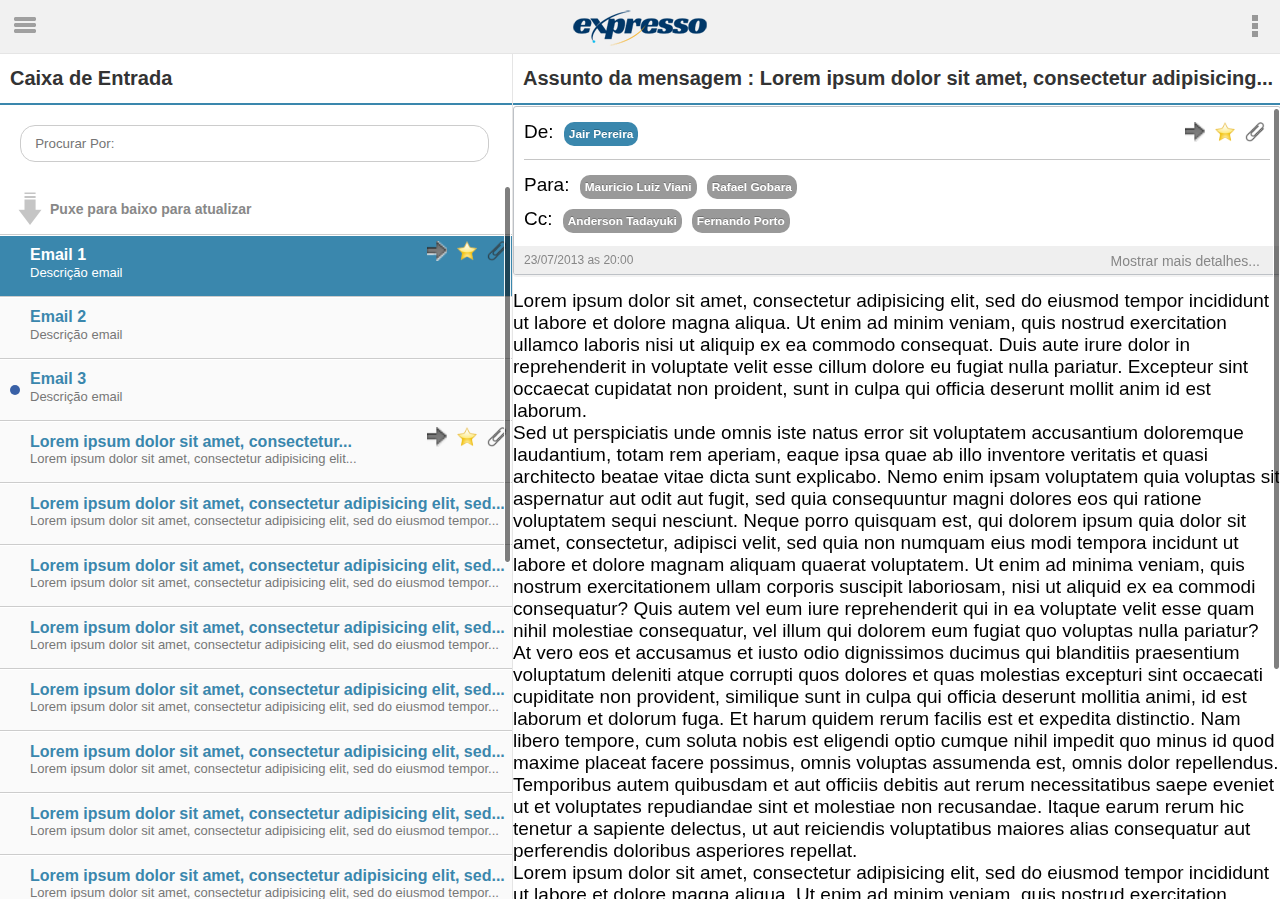
<file: index.html>
<!DOCTYPE html>
<!--[if lt IE 7]> <html class="lt-ie9 lt-ie8 lt-ie7" lang="en"> <![endif]-->
<!--[if IE 7]> <html class="lt-ie9 lt-ie8" lang="en"> <![endif]-->
<!--[if IE 8]> <html class="lt-ie9" lang="en"> <![endif]-->
<!--[if gt IE 8]><!--> <html lang="en"> <!--<![endif]-->
<html>
<head>

<meta http-equiv="Content-Type" content="text/html; charset=utf-8">
<meta name="viewport" content="width=device-width, initial-scale=1.0, user-scalable=0, minimum-scale=1.0, maximum-scale=1.0">
<meta name="apple-mobile-web-app-capable" content="yes">
<meta name="apple-mobile-web-app-status-bar-style" content="black-translucent" />
<meta name="author" content="Equipe Expresso Livre" />
<meta name="keywords" content="rest, json, javascript" />
<meta name="description" content="" />
<link rel="stylesheet" type="text/css" href="./css/estilo.css">
<title>.: Expresso :.</title>

</head>
<body>

	<!-- menu -->
	<div id="menu" class="left"></div>
	<!-- fim menu -->

	<div id="page" class="left">

		<header class="top">
			
			<ul class="left topButtons">
				<li><a href="#" class="menu">Menu</a></li>
			</ul>	
			
			<ul class="right topButtons">
				<li><a href="#" class="contextMenu">Menu de contexto</a></li>
			</ul>

			<div id="contextMenu" class="hidden">
				<ul>
					<li><a href="#">Contexto 1</a></li>
					<li><a href="#">Contexto 2</a></li>
					<li><a href="#">Contexto 3</a></li>
				</ul>
			</div>

		</header>

		<div class="main">

			<div id="content" class="left">
				<h2 class="ellipsis50">Caixa de Entrada</h2>

				<form action="#" class="searchArea">
					<input type="text" value="" placeholder="Procurar Por:" />
				</form>
				
				<div id="wrapper" class="container">
					<div id="scroller">
						<div id="pullDown">
							<span class="pullDownIcon"></span><span class="pullDownLabel">Puxe para baixo para atualizar</span>
						</div>
						<ul id="scrollerList">
							<li class="selected">
								<a href="#">
									<div class="msg-list-images">
										<div class="msg-attachments"></div>
										<div class="msg-flagged"></div>
										<div class="msg-forwarded"></div>
										<div class="clear"></div>
									</div>
									<h3>Email 1</h3>
									<span>Descrição email</span>

								</a>
							</li>
							<li> 
								<a href="#">
									<h3>Email 2</h3>
									<span>Descrição email</span>
								</a>
							</li>
							<li>
								<a href="#">
									<div class="msg-unread"></div>
									<h3>Email 3</h3>
									<span>Descrição email</span>
								</a>
							</li>
							<li>
								<a href="#">
									<div class="msg-list-images">
										<div class="msg-attachments"></div>
										<div class="msg-flagged"></div>
										<div class="msg-forwarded"></div>
										<div class="clear"></div>
									</div>
									<h3 class="ellipsis20"> Lorem ipsum dolor sit amet, consectetur adipisicing elit, sed do eiusmod tempor incididunt ut labore et dolore magna aliqua. Ut enim ad minim veniam, quis nostrud exercitation ullamco</h3>
									<span class="ellipsis14" style="max-height: 14px; height: 14px; line-height: 14px;">Lorem ipsum dolor sit amet, consectetur adipisicing elit, sed do eiusmod tempor incididunt ut labore et dolore magna aliqua. Ut enim ad minim veniam, quis nostrud exercitation ullamco</span>
								</a>
							</li>
							<li>
								<a href="#">
									<h3 class="ellipsis20"> Lorem ipsum dolor sit amet, consectetur adipisicing elit, sed do eiusmod tempor incididunt ut labore et dolore magna aliqua. Ut enim ad minim veniam, quis nostrud exercitation ullamco</h3>
									<span class="ellipsis14">Lorem ipsum dolor sit amet, consectetur adipisicing elit, sed do eiusmod tempor incididunt ut labore et dolore magna aliqua. Ut enim ad minim veniam, quis nostrud exercitation ullamco</span>
								</a>
							</li>
							<li>
								<a href="#">
									<h3 class="ellipsis20"> Lorem ipsum dolor sit amet, consectetur adipisicing elit, sed do eiusmod tempor incididunt ut labore et dolore magna aliqua. Ut enim ad minim veniam, quis nostrud exercitation ullamco</h3>
									<span class="ellipsis14">Lorem ipsum dolor sit amet, consectetur adipisicing elit, sed do eiusmod tempor incididunt ut labore et dolore magna aliqua. Ut enim ad minim veniam, quis nostrud exercitation ullamco</span>
								</a>
							</li>
							<li>
								<a href="#">
									<h3 class="ellipsis20"> Lorem ipsum dolor sit amet, consectetur adipisicing elit, sed do eiusmod tempor incididunt ut labore et dolore magna aliqua. Ut enim ad minim veniam, quis nostrud exercitation ullamco</h3>
									<span class="ellipsis14" style="max-height: 14px; height: 14px; line-height: 14px;">Lorem ipsum dolor sit amet, consectetur adipisicing elit, sed do eiusmod tempor incididunt ut labore et dolore magna aliqua. Ut enim ad minim veniam, quis nostrud exercitation ullamco</span>
								</a>
							</li>
							<li>
								<a href="#">
									<h3 class="ellipsis20"> Lorem ipsum dolor sit amet, consectetur adipisicing elit, sed do eiusmod tempor incididunt ut labore et dolore magna aliqua. Ut enim ad minim veniam, quis nostrud exercitation ullamco</h3>
									<span class="ellipsis14" style="max-height: 14px; height: 14px; line-height: 14px;">Lorem ipsum dolor sit amet, consectetur adipisicing elit, sed do eiusmod tempor incididunt ut labore et dolore magna aliqua. Ut enim ad minim veniam, quis nostrud exercitation ullamco</span>
								</a>
							</li>
							<li>
								<a href="#">
									<h3 class="ellipsis20"> Lorem ipsum dolor sit amet, consectetur adipisicing elit, sed do eiusmod tempor incididunt ut labore et dolore magna aliqua. Ut enim ad minim veniam, quis nostrud exercitation ullamco</h3>
									<span class="ellipsis14" style="max-height: 14px; height: 14px; line-height: 14px;">Lorem ipsum dolor sit amet, consectetur adipisicing elit, sed do eiusmod tempor incididunt ut labore et dolore magna aliqua. Ut enim ad minim veniam, quis nostrud exercitation ullamco</span>
								</a>
							</li>
							<li>
								<a href="#">
									<h3 class="ellipsis20"> Lorem ipsum dolor sit amet, consectetur adipisicing elit, sed do eiusmod tempor incididunt ut labore et dolore magna aliqua. Ut enim ad minim veniam, quis nostrud exercitation ullamco</h3>
									<span class="ellipsis14" style="max-height: 14px; height: 14px; line-height: 14px;">Lorem ipsum dolor sit amet, consectetur adipisicing elit, sed do eiusmod tempor incididunt ut labore et dolore magna aliqua. Ut enim ad minim veniam, quis nostrud exercitation ullamco</span>
								</a>
							</li>
							<li>
								<a href="#">
									<h3 class="ellipsis20"> Lorem ipsum dolor sit amet, consectetur adipisicing elit, sed do eiusmod tempor incididunt ut labore et dolore magna aliqua. Ut enim ad minim veniam, quis nostrud exercitation ullamco</h3>
									<span class="ellipsis14" style="max-height: 14px; height: 14px; line-height: 14px;">Lorem ipsum dolor sit amet, consectetur adipisicing elit, sed do eiusmod tempor incididunt ut labore et dolore magna aliqua. Ut enim ad minim veniam, quis nostrud exercitation ullamco</span>
								</a>
							</li>
							<li>
								<a href="#">
									<h3 class="ellipsis20"> Lorem ipsum dolor sit amet, consectetur adipisicing elit, sed do eiusmod tempor incididunt ut labore et dolore magna aliqua. Ut enim ad minim veniam, quis nostrud exercitation ullamco</h3>
									<span class="ellipsis14" style="max-height: 14px; height: 14px; line-height: 14px;">Lorem ipsum dolor sit amet, consectetur adipisicing elit, sed do eiusmod tempor incididunt ut labore et dolore magna aliqua. Ut enim ad minim veniam, quis nostrud exercitation ullamco</span>
								</a>
							</li>
							<li>
								<a href="#">
									<h3 class="ellipsis20"> Lorem ipsum dolor sit amet, consectetur adipisicing elit, sed do eiusmod tempor incididunt ut labore et dolore magna aliqua. Ut enim ad minim veniam, quis nostrud exercitation ullamco</h3>
									<span class="ellipsis14" style="max-height: 14px; height: 14px; line-height: 14px;">Lorem ipsum dolor sit amet, consectetur adipisicing elit, sed do eiusmod tempor incididunt ut labore et dolore magna aliqua. Ut enim ad minim veniam, quis nostrud exercitation ullamco</span>
								</a>
							</li>
							<li>
								<a href="#">
									<h3 class="ellipsis20"> Lorem ipsum dolor sit amet, consectetur adipisicing elit, sed do eiusmod tempor incididunt ut labore et dolore magna aliqua. Ut enim ad minim veniam, quis nostrud exercitation ullamco</h3>
									<span class="ellipsis14" style="max-height: 14px; height: 14px; line-height: 14px;">Lorem ipsum dolor sit amet, consectetur adipisicing elit, sed do eiusmod tempor incididunt ut labore et dolore magna aliqua. Ut enim ad minim veniam, quis nostrud exercitation ullamco</span>
								</a>
							</li>
							<li>
								<a href="#">
									<h3 class="ellipsis20"> Lorem ipsum dolor sit amet, consectetur adipisicing elit, sed do eiusmod tempor incididunt ut labore et dolore magna aliqua. Ut enim ad minim veniam, quis nostrud exercitation ullamco</h3>
									<span class="ellipsis14" style="max-height: 14px; height: 14px; line-height: 14px;">Lorem ipsum dolor sit amet, consectetur adipisicing elit, sed do eiusmod tempor incididunt ut labore et dolore magna aliqua. Ut enim ad minim veniam, quis nostrud exercitation ullamco</span>
								</a>
							</li>
							<li>
								<a href="#">
									<h3 class="ellipsis20"> Lorem ipsum dolor sit amet, consectetur adipisicing elit, sed do eiusmod tempor incididunt ut labore et dolore magna aliqua. Ut enim ad minim veniam, quis nostrud exercitation ullamco</h3>
									<span class="ellipsis14" style="max-height: 14px; height: 14px; line-height: 14px;">Lorem ipsum dolor sit amet, consectetur adipisicing elit, sed do eiusmod tempor incididunt ut labore et dolore magna aliqua. Ut enim ad minim veniam, quis nostrud exercitation ullamco</span>
								</a>
							</li>
							<li>
								<a href="#">
									<h3 class="ellipsis20"> Lorem ipsum dolor sit amet, consectetur adipisicing elit, sed do eiusmod tempor incididunt ut labore et dolore magna aliqua. Ut enim ad minim veniam, quis nostrud exercitation ullamco</h3>
									<span class="ellipsis14" style="max-height: 14px; height: 14px; line-height: 14px;">Lorem ipsum dolor sit amet, consectetur adipisicing elit, sed do eiusmod tempor incididunt ut labore et dolore magna aliqua. Ut enim ad minim veniam, quis nostrud exercitation ullamco</span>
								</a>
							</li>
							<li>
								<a href="#">
									<h3 class="ellipsis20"> Lorem ipsum dolor sit amet, consectetur adipisicing elit, sed do eiusmod tempor incididunt ut labore et dolore magna aliqua. Ut enim ad minim veniam, quis nostrud exercitation ullamco</h3>
									<span class="ellipsis14" style="max-height: 14px; height: 14px; line-height: 14px;">Lorem ipsum dolor sit amet, consectetur adipisicing elit, sed do eiusmod tempor incididunt ut labore et dolore magna aliqua. Ut enim ad minim veniam, quis nostrud exercitation ullamco</span>

								</a>
							</li>
							<li>
								<a href="#">
									<h3 class="ellipsis20"> Lorem ipsum dolor sit amet, consectetur adipisicing elit, sed do eiusmod tempor incididunt ut labore et dolore magna aliqua. Ut enim ad minim veniam, quis nostrud exercitation ullamco</h3>
									<span class="ellipsis14" style="max-height: 14px; height: 14px; line-height: 14px;">Lorem ipsum dolor sit amet, consectetur adipisicing elit, sed do eiusmod tempor incididunt ut labore et dolore magna aliqua. Ut enim ad minim veniam, quis nostrud exercitation ullamco</span>
								</a>
							</li>
							<li>
								<a href="#">
									<h3 class="ellipsis20"> Lorem ipsum dolor sit amet, consectetur adipisicing elit, sed do eiusmod tempor incididunt ut labore et dolore magna aliqua. Ut enim ad minim veniam, quis nostrud exercitation ullamco</h3>
									<span class="ellipsis14" style="max-height: 14px; height: 14px; line-height: 14px;">Lorem ipsum dolor sit amet, consectetur adipisicing elit, sed do eiusmod tempor incididunt ut labore et dolore magna aliqua. Ut enim ad minim veniam, quis nostrud exercitation ullamco</span>
								</a>
							</li>
						</ul>
						<div id="pullUp">
							<span class="pullUpIcon"></span><span class="pullUpLabel">Puxe para cima para carregar mais...</span>
						</div>
					</div>
				</div>
			</div>

			<div id="contentDetail" class="left">
				<h2 class="ellipsis50">Assunto da mensagem : Lorem ipsum dolor sit amet, consectetur adipisicing elit, sed do eiusmod tempor incididunt ut labore et dolore magna aliqua. Ut enim ad minim veniam, quis nostrud exercitation ullamco laboris nisi ut aliquip ex ea commodo consequat. Duis aute irure dolor in reprehenderit in voluptate velit esse cillum dolore eu fugiat nulla pariatur. Excepteur sint occaecat cupidatat non proident, sunt in culpa qui officia deserunt mollit anim id est laborum.</h2>
				<article id="wrapperDetail" class="container">
					<div id="scrollerDetail">
						<div class="white-block detail-box pad-2">
                
		                  <div class="head">
		                  	<ul class="msg-list-images">
								<li class="msg-attachments"></li>
								<li class="msg-flagged"></li>
								<li class="msg-forwarded"></li>
							</ul>
		                    De:
		                    <span class="badge badge-info">
		                     Jair Pereira
		                	</span>
		                  </div>
		                  
		                  <p class="desc">
		                     Para: <span class="badge">Mauricio Luiz Viani</span><span class="badge">Rafael Gobara</span>
		                     <br>
		                     Cc: <span class="badge">Anderson Tadayuki</span><span class="badge">Fernando Porto</span>
		                  </p>
		                  
		                  <div class="comments">23/07/2013 as 20:00
		                  <p style="float: right; font-size: 14px; margin-right: 10px;">Mostrar mais detalhes...</p></div>
		                  
		                  <div class="clear"></div>
		                
		                </div>
						<p>Lorem ipsum dolor sit amet, consectetur adipisicing elit, sed do eiusmod tempor incididunt ut labore et dolore magna aliqua. Ut enim ad minim veniam, quis nostrud exercitation ullamco laboris nisi ut aliquip ex ea commodo consequat. Duis aute irure dolor in reprehenderit in voluptate velit esse cillum dolore eu fugiat nulla pariatur. Excepteur sint occaecat cupidatat non proident, sunt in culpa qui officia deserunt mollit anim id est laborum.</p>
						<p>Sed ut perspiciatis unde omnis iste natus error sit voluptatem accusantium doloremque laudantium, totam rem aperiam, eaque ipsa quae ab illo inventore veritatis et quasi architecto beatae vitae dicta sunt explicabo. Nemo enim ipsam voluptatem quia voluptas sit aspernatur aut odit aut fugit, sed quia consequuntur magni dolores eos qui ratione voluptatem sequi nesciunt. Neque porro quisquam est, qui dolorem ipsum quia dolor sit amet, consectetur, adipisci velit, sed quia non numquam eius modi tempora incidunt ut labore et dolore magnam aliquam quaerat voluptatem. Ut enim ad minima veniam, quis nostrum exercitationem ullam corporis suscipit laboriosam, nisi ut aliquid ex ea commodi consequatur? Quis autem vel eum iure reprehenderit qui in ea voluptate velit esse quam nihil molestiae consequatur, vel illum qui dolorem eum fugiat quo voluptas nulla pariatur?</p>
						<p>At vero eos et accusamus et iusto odio dignissimos ducimus qui blanditiis praesentium voluptatum deleniti atque corrupti quos dolores et quas molestias excepturi sint occaecati cupiditate non provident, similique sunt in culpa qui officia deserunt mollitia animi, id est laborum et dolorum fuga. Et harum quidem rerum facilis est et expedita distinctio. Nam libero tempore, cum soluta nobis est eligendi optio cumque nihil impedit quo minus id quod maxime placeat facere possimus, omnis voluptas assumenda est, omnis dolor repellendus. Temporibus autem quibusdam et aut officiis debitis aut rerum necessitatibus saepe eveniet ut et voluptates repudiandae sint et molestiae non recusandae. Itaque earum rerum hic tenetur a sapiente delectus, ut aut reiciendis voluptatibus maiores alias consequatur aut perferendis doloribus asperiores repellat.</p>
						<p>Lorem ipsum dolor sit amet, consectetur adipisicing elit, sed do eiusmod tempor incididunt ut labore et dolore magna aliqua. Ut enim ad minim veniam, quis nostrud exercitation ullamco laboris nisi ut aliquip ex ea commodo consequat. Duis aute irure dolor in reprehenderit in voluptate velit esse cillum dolore eu fugiat nulla pariatur. Excepteur sint occaecat cupidatat non proident, sunt in culpa qui officia deserunt mollit anim id est laborum.</p>
						<p>Sed ut perspiciatis unde omnis iste natus error sit voluptatem accusantium doloremque laudantium, totam rem aperiam, eaque ipsa quae ab illo inventore veritatis et quasi architecto beatae vitae dicta sunt explicabo. Nemo enim ipsam voluptatem quia voluptas sit aspernatur aut odit aut fugit, sed quia consequuntur magni dolores eos qui ratione voluptatem sequi nesciunt. Neque porro quisquam est, qui dolorem ipsum quia dolor sit amet, consectetur, adipisci velit, sed quia non numquam eius modi tempora incidunt ut labore et dolore magnam aliquam quaerat voluptatem. Ut enim ad minima veniam, quis nostrum exercitationem ullam corporis suscipit laboriosam, nisi ut aliquid ex ea commodi consequatur? Quis autem vel eum iure reprehenderit qui in ea voluptate velit esse quam nihil molestiae consequatur, vel illum qui dolorem eum fugiat quo voluptas nulla pariatur?</p>
					</div>
				</article>
			</div>
		</div>
	</div>

	<script type="application/javascript" src="./plugins/jquery/jquery-1.9.1.js"></script>
	<script type="application/javascript" src="./plugins/ejs/ejs.js"></script>
	<script type="text/javascript">
		jQuery(function($)
		{
			$('#menu').html(new EJS({url: './templates/menu.ejs'}).render());
			$('#menu #mainMenu li').removeClass('selected');
			$('#menu #mainMenu li.inbox').addClass('selected');
		});
	</script>

	<script type="application/javascript" src="./plugins/iscroll/src/iscroll.js"></script>
	<script type="text/javascript" src="./plugins/dotdotdot/jquery.dotdotdot.js"></script>
	<script type="application/javascript" src="./js/jquery.touchwipe.min.js"></script>
	<script type="application/javascript" src="./js/general.js"></script>

</body>
</html>
</file>
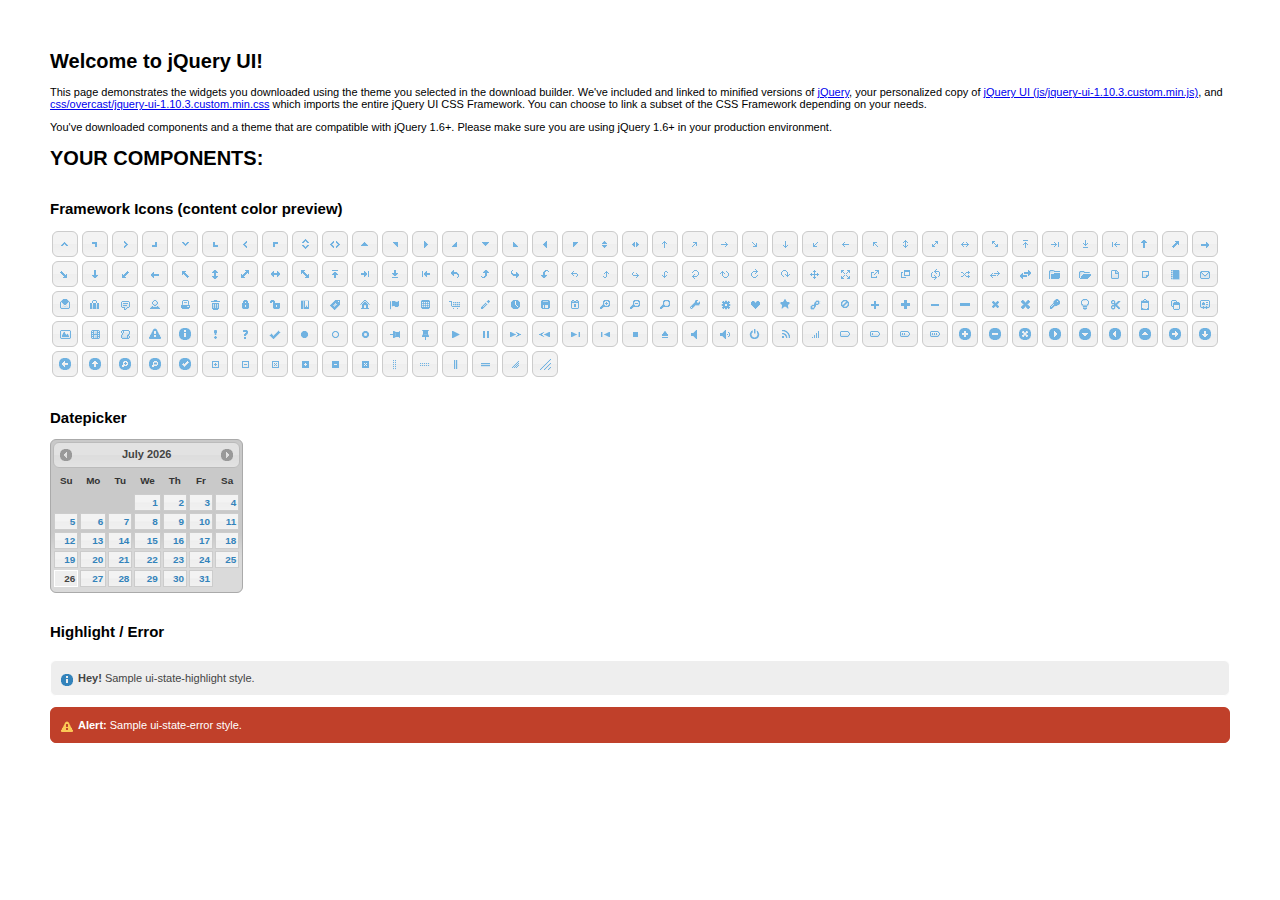
<file: plugins/jquery-ui-1.10.3.custom/index.html>
<!doctype html>
<html lang="us">
<head>
	<meta charset="utf-8">
	<title>jQuery UI Example Page</title>
	<link href="css/overcast/jquery-ui-1.10.3.custom.css" rel="stylesheet">
	<script src="js/jquery-1.9.1.js"></script>
	<script src="js/jquery-ui-1.10.3.custom.js"></script>
	<script>
	$(function() {
		

		

		

		

		

		
		$( "#datepicker" ).datepicker({
			inline: true
		});
		

		

		

		// Hover states on the static widgets
		$( "#dialog-link, #icons li" ).hover(
			function() {
				$( this ).addClass( "ui-state-hover" );
			},
			function() {
				$( this ).removeClass( "ui-state-hover" );
			}
		);
	});
	</script>
	<style>
	body{
		font: 62.5% "Trebuchet MS", sans-serif;
		margin: 50px;
	}
	.demoHeaders {
		margin-top: 2em;
	}
	#dialog-link {
		padding: .4em 1em .4em 20px;
		text-decoration: none;
		position: relative;
	}
	#dialog-link span.ui-icon {
		margin: 0 5px 0 0;
		position: absolute;
		left: .2em;
		top: 50%;
		margin-top: -8px;
	}
	#icons {
		margin: 0;
		padding: 0;
	}
	#icons li {
		margin: 2px;
		position: relative;
		padding: 4px 0;
		cursor: pointer;
		float: left;
		list-style: none;
	}
	#icons span.ui-icon {
		float: left;
		margin: 0 4px;
	}
	.fakewindowcontain .ui-widget-overlay {
		position: absolute;
	}
	</style>
</head>
<body>

<h1>Welcome to jQuery UI!</h1>

<div class="ui-widget">
	<p>This page demonstrates the widgets you downloaded using the theme you selected in the download builder. We've included and linked to minified versions of <a href="js/jquery-1.9.1.js">jQuery</a>, your personalized copy of <a href="js/jquery-ui-1.10.3.custom.min.js">jQuery UI (js/jquery-ui-1.10.3.custom.min.js)</a>, and <a href="css/overcast/jquery-ui-1.10.3.custom.min.css">css/overcast/jquery-ui-1.10.3.custom.min.css</a> which imports the entire jQuery UI CSS Framework. You can choose to link a subset of the CSS Framework depending on your needs. </p>
	<p>You've downloaded components and a theme that are compatible with jQuery 1.6+. Please make sure you are using jQuery 1.6+ in your production environment.</p>
</div>

<h1>YOUR COMPONENTS:</h1>












<h2 class="demoHeaders">Framework Icons (content color preview)</h2>
<ul id="icons" class="ui-widget ui-helper-clearfix">
	<li class="ui-state-default ui-corner-all" title=".ui-icon-carat-1-n"><span class="ui-icon ui-icon-carat-1-n"></span></li>
	<li class="ui-state-default ui-corner-all" title=".ui-icon-carat-1-ne"><span class="ui-icon ui-icon-carat-1-ne"></span></li>
	<li class="ui-state-default ui-corner-all" title=".ui-icon-carat-1-e"><span class="ui-icon ui-icon-carat-1-e"></span></li>
	<li class="ui-state-default ui-corner-all" title=".ui-icon-carat-1-se"><span class="ui-icon ui-icon-carat-1-se"></span></li>
	<li class="ui-state-default ui-corner-all" title=".ui-icon-carat-1-s"><span class="ui-icon ui-icon-carat-1-s"></span></li>
	<li class="ui-state-default ui-corner-all" title=".ui-icon-carat-1-sw"><span class="ui-icon ui-icon-carat-1-sw"></span></li>
	<li class="ui-state-default ui-corner-all" title=".ui-icon-carat-1-w"><span class="ui-icon ui-icon-carat-1-w"></span></li>
	<li class="ui-state-default ui-corner-all" title=".ui-icon-carat-1-nw"><span class="ui-icon ui-icon-carat-1-nw"></span></li>
	<li class="ui-state-default ui-corner-all" title=".ui-icon-carat-2-n-s"><span class="ui-icon ui-icon-carat-2-n-s"></span></li>
	<li class="ui-state-default ui-corner-all" title=".ui-icon-carat-2-e-w"><span class="ui-icon ui-icon-carat-2-e-w"></span></li>
	<li class="ui-state-default ui-corner-all" title=".ui-icon-triangle-1-n"><span class="ui-icon ui-icon-triangle-1-n"></span></li>
	<li class="ui-state-default ui-corner-all" title=".ui-icon-triangle-1-ne"><span class="ui-icon ui-icon-triangle-1-ne"></span></li>
	<li class="ui-state-default ui-corner-all" title=".ui-icon-triangle-1-e"><span class="ui-icon ui-icon-triangle-1-e"></span></li>
	<li class="ui-state-default ui-corner-all" title=".ui-icon-triangle-1-se"><span class="ui-icon ui-icon-triangle-1-se"></span></li>
	<li class="ui-state-default ui-corner-all" title=".ui-icon-triangle-1-s"><span class="ui-icon ui-icon-triangle-1-s"></span></li>
	<li class="ui-state-default ui-corner-all" title=".ui-icon-triangle-1-sw"><span class="ui-icon ui-icon-triangle-1-sw"></span></li>
	<li class="ui-state-default ui-corner-all" title=".ui-icon-triangle-1-w"><span class="ui-icon ui-icon-triangle-1-w"></span></li>
	<li class="ui-state-default ui-corner-all" title=".ui-icon-triangle-1-nw"><span class="ui-icon ui-icon-triangle-1-nw"></span></li>
	<li class="ui-state-default ui-corner-all" title=".ui-icon-triangle-2-n-s"><span class="ui-icon ui-icon-triangle-2-n-s"></span></li>
	<li class="ui-state-default ui-corner-all" title=".ui-icon-triangle-2-e-w"><span class="ui-icon ui-icon-triangle-2-e-w"></span></li>
	<li class="ui-state-default ui-corner-all" title=".ui-icon-arrow-1-n"><span class="ui-icon ui-icon-arrow-1-n"></span></li>
	<li class="ui-state-default ui-corner-all" title=".ui-icon-arrow-1-ne"><span class="ui-icon ui-icon-arrow-1-ne"></span></li>
	<li class="ui-state-default ui-corner-all" title=".ui-icon-arrow-1-e"><span class="ui-icon ui-icon-arrow-1-e"></span></li>
	<li class="ui-state-default ui-corner-all" title=".ui-icon-arrow-1-se"><span class="ui-icon ui-icon-arrow-1-se"></span></li>
	<li class="ui-state-default ui-corner-all" title=".ui-icon-arrow-1-s"><span class="ui-icon ui-icon-arrow-1-s"></span></li>
	<li class="ui-state-default ui-corner-all" title=".ui-icon-arrow-1-sw"><span class="ui-icon ui-icon-arrow-1-sw"></span></li>
	<li class="ui-state-default ui-corner-all" title=".ui-icon-arrow-1-w"><span class="ui-icon ui-icon-arrow-1-w"></span></li>
	<li class="ui-state-default ui-corner-all" title=".ui-icon-arrow-1-nw"><span class="ui-icon ui-icon-arrow-1-nw"></span></li>
	<li class="ui-state-default ui-corner-all" title=".ui-icon-arrow-2-n-s"><span class="ui-icon ui-icon-arrow-2-n-s"></span></li>
	<li class="ui-state-default ui-corner-all" title=".ui-icon-arrow-2-ne-sw"><span class="ui-icon ui-icon-arrow-2-ne-sw"></span></li>
	<li class="ui-state-default ui-corner-all" title=".ui-icon-arrow-2-e-w"><span class="ui-icon ui-icon-arrow-2-e-w"></span></li>
	<li class="ui-state-default ui-corner-all" title=".ui-icon-arrow-2-se-nw"><span class="ui-icon ui-icon-arrow-2-se-nw"></span></li>
	<li class="ui-state-default ui-corner-all" title=".ui-icon-arrowstop-1-n"><span class="ui-icon ui-icon-arrowstop-1-n"></span></li>
	<li class="ui-state-default ui-corner-all" title=".ui-icon-arrowstop-1-e"><span class="ui-icon ui-icon-arrowstop-1-e"></span></li>
	<li class="ui-state-default ui-corner-all" title=".ui-icon-arrowstop-1-s"><span class="ui-icon ui-icon-arrowstop-1-s"></span></li>
	<li class="ui-state-default ui-corner-all" title=".ui-icon-arrowstop-1-w"><span class="ui-icon ui-icon-arrowstop-1-w"></span></li>
	<li class="ui-state-default ui-corner-all" title=".ui-icon-arrowthick-1-n"><span class="ui-icon ui-icon-arrowthick-1-n"></span></li>
	<li class="ui-state-default ui-corner-all" title=".ui-icon-arrowthick-1-ne"><span class="ui-icon ui-icon-arrowthick-1-ne"></span></li>
	<li class="ui-state-default ui-corner-all" title=".ui-icon-arrowthick-1-e"><span class="ui-icon ui-icon-arrowthick-1-e"></span></li>
	<li class="ui-state-default ui-corner-all" title=".ui-icon-arrowthick-1-se"><span class="ui-icon ui-icon-arrowthick-1-se"></span></li>
	<li class="ui-state-default ui-corner-all" title=".ui-icon-arrowthick-1-s"><span class="ui-icon ui-icon-arrowthick-1-s"></span></li>
	<li class="ui-state-default ui-corner-all" title=".ui-icon-arrowthick-1-sw"><span class="ui-icon ui-icon-arrowthick-1-sw"></span></li>
	<li class="ui-state-default ui-corner-all" title=".ui-icon-arrowthick-1-w"><span class="ui-icon ui-icon-arrowthick-1-w"></span></li>
	<li class="ui-state-default ui-corner-all" title=".ui-icon-arrowthick-1-nw"><span class="ui-icon ui-icon-arrowthick-1-nw"></span></li>
	<li class="ui-state-default ui-corner-all" title=".ui-icon-arrowthick-2-n-s"><span class="ui-icon ui-icon-arrowthick-2-n-s"></span></li>
	<li class="ui-state-default ui-corner-all" title=".ui-icon-arrowthick-2-ne-sw"><span class="ui-icon ui-icon-arrowthick-2-ne-sw"></span></li>
	<li class="ui-state-default ui-corner-all" title=".ui-icon-arrowthick-2-e-w"><span class="ui-icon ui-icon-arrowthick-2-e-w"></span></li>
	<li class="ui-state-default ui-corner-all" title=".ui-icon-arrowthick-2-se-nw"><span class="ui-icon ui-icon-arrowthick-2-se-nw"></span></li>
	<li class="ui-state-default ui-corner-all" title=".ui-icon-arrowthickstop-1-n"><span class="ui-icon ui-icon-arrowthickstop-1-n"></span></li>
	<li class="ui-state-default ui-corner-all" title=".ui-icon-arrowthickstop-1-e"><span class="ui-icon ui-icon-arrowthickstop-1-e"></span></li>
	<li class="ui-state-default ui-corner-all" title=".ui-icon-arrowthickstop-1-s"><span class="ui-icon ui-icon-arrowthickstop-1-s"></span></li>
	<li class="ui-state-default ui-corner-all" title=".ui-icon-arrowthickstop-1-w"><span class="ui-icon ui-icon-arrowthickstop-1-w"></span></li>
	<li class="ui-state-default ui-corner-all" title=".ui-icon-arrowreturnthick-1-w"><span class="ui-icon ui-icon-arrowreturnthick-1-w"></span></li>
	<li class="ui-state-default ui-corner-all" title=".ui-icon-arrowreturnthick-1-n"><span class="ui-icon ui-icon-arrowreturnthick-1-n"></span></li>
	<li class="ui-state-default ui-corner-all" title=".ui-icon-arrowreturnthick-1-e"><span class="ui-icon ui-icon-arrowreturnthick-1-e"></span></li>
	<li class="ui-state-default ui-corner-all" title=".ui-icon-arrowreturnthick-1-s"><span class="ui-icon ui-icon-arrowreturnthick-1-s"></span></li>
	<li class="ui-state-default ui-corner-all" title=".ui-icon-arrowreturn-1-w"><span class="ui-icon ui-icon-arrowreturn-1-w"></span></li>
	<li class="ui-state-default ui-corner-all" title=".ui-icon-arrowreturn-1-n"><span class="ui-icon ui-icon-arrowreturn-1-n"></span></li>
	<li class="ui-state-default ui-corner-all" title=".ui-icon-arrowreturn-1-e"><span class="ui-icon ui-icon-arrowreturn-1-e"></span></li>
	<li class="ui-state-default ui-corner-all" title=".ui-icon-arrowreturn-1-s"><span class="ui-icon ui-icon-arrowreturn-1-s"></span></li>
	<li class="ui-state-default ui-corner-all" title=".ui-icon-arrowrefresh-1-w"><span class="ui-icon ui-icon-arrowrefresh-1-w"></span></li>
	<li class="ui-state-default ui-corner-all" title=".ui-icon-arrowrefresh-1-n"><span class="ui-icon ui-icon-arrowrefresh-1-n"></span></li>
	<li class="ui-state-default ui-corner-all" title=".ui-icon-arrowrefresh-1-e"><span class="ui-icon ui-icon-arrowrefresh-1-e"></span></li>
	<li class="ui-state-default ui-corner-all" title=".ui-icon-arrowrefresh-1-s"><span class="ui-icon ui-icon-arrowrefresh-1-s"></span></li>
	<li class="ui-state-default ui-corner-all" title=".ui-icon-arrow-4"><span class="ui-icon ui-icon-arrow-4"></span></li>
	<li class="ui-state-default ui-corner-all" title=".ui-icon-arrow-4-diag"><span class="ui-icon ui-icon-arrow-4-diag"></span></li>
	<li class="ui-state-default ui-corner-all" title=".ui-icon-extlink"><span class="ui-icon ui-icon-extlink"></span></li>
	<li class="ui-state-default ui-corner-all" title=".ui-icon-newwin"><span class="ui-icon ui-icon-newwin"></span></li>
	<li class="ui-state-default ui-corner-all" title=".ui-icon-refresh"><span class="ui-icon ui-icon-refresh"></span></li>
	<li class="ui-state-default ui-corner-all" title=".ui-icon-shuffle"><span class="ui-icon ui-icon-shuffle"></span></li>
	<li class="ui-state-default ui-corner-all" title=".ui-icon-transfer-e-w"><span class="ui-icon ui-icon-transfer-e-w"></span></li>
	<li class="ui-state-default ui-corner-all" title=".ui-icon-transferthick-e-w"><span class="ui-icon ui-icon-transferthick-e-w"></span></li>
	<li class="ui-state-default ui-corner-all" title=".ui-icon-folder-collapsed"><span class="ui-icon ui-icon-folder-collapsed"></span></li>
	<li class="ui-state-default ui-corner-all" title=".ui-icon-folder-open"><span class="ui-icon ui-icon-folder-open"></span></li>
	<li class="ui-state-default ui-corner-all" title=".ui-icon-document"><span class="ui-icon ui-icon-document"></span></li>
	<li class="ui-state-default ui-corner-all" title=".ui-icon-document-b"><span class="ui-icon ui-icon-document-b"></span></li>
	<li class="ui-state-default ui-corner-all" title=".ui-icon-note"><span class="ui-icon ui-icon-note"></span></li>
	<li class="ui-state-default ui-corner-all" title=".ui-icon-mail-closed"><span class="ui-icon ui-icon-mail-closed"></span></li>
	<li class="ui-state-default ui-corner-all" title=".ui-icon-mail-open"><span class="ui-icon ui-icon-mail-open"></span></li>
	<li class="ui-state-default ui-corner-all" title=".ui-icon-suitcase"><span class="ui-icon ui-icon-suitcase"></span></li>
	<li class="ui-state-default ui-corner-all" title=".ui-icon-comment"><span class="ui-icon ui-icon-comment"></span></li>
	<li class="ui-state-default ui-corner-all" title=".ui-icon-person"><span class="ui-icon ui-icon-person"></span></li>
	<li class="ui-state-default ui-corner-all" title=".ui-icon-print"><span class="ui-icon ui-icon-print"></span></li>
	<li class="ui-state-default ui-corner-all" title=".ui-icon-trash"><span class="ui-icon ui-icon-trash"></span></li>
	<li class="ui-state-default ui-corner-all" title=".ui-icon-locked"><span class="ui-icon ui-icon-locked"></span></li>
	<li class="ui-state-default ui-corner-all" title=".ui-icon-unlocked"><span class="ui-icon ui-icon-unlocked"></span></li>
	<li class="ui-state-default ui-corner-all" title=".ui-icon-bookmark"><span class="ui-icon ui-icon-bookmark"></span></li>
	<li class="ui-state-default ui-corner-all" title=".ui-icon-tag"><span class="ui-icon ui-icon-tag"></span></li>
	<li class="ui-state-default ui-corner-all" title=".ui-icon-home"><span class="ui-icon ui-icon-home"></span></li>
	<li class="ui-state-default ui-corner-all" title=".ui-icon-flag"><span class="ui-icon ui-icon-flag"></span></li>
	<li class="ui-state-default ui-corner-all" title=".ui-icon-calculator"><span class="ui-icon ui-icon-calculator"></span></li>
	<li class="ui-state-default ui-corner-all" title=".ui-icon-cart"><span class="ui-icon ui-icon-cart"></span></li>
	<li class="ui-state-default ui-corner-all" title=".ui-icon-pencil"><span class="ui-icon ui-icon-pencil"></span></li>
	<li class="ui-state-default ui-corner-all" title=".ui-icon-clock"><span class="ui-icon ui-icon-clock"></span></li>
	<li class="ui-state-default ui-corner-all" title=".ui-icon-disk"><span class="ui-icon ui-icon-disk"></span></li>
	<li class="ui-state-default ui-corner-all" title=".ui-icon-calendar"><span class="ui-icon ui-icon-calendar"></span></li>
	<li class="ui-state-default ui-corner-all" title=".ui-icon-zoomin"><span class="ui-icon ui-icon-zoomin"></span></li>
	<li class="ui-state-default ui-corner-all" title=".ui-icon-zoomout"><span class="ui-icon ui-icon-zoomout"></span></li>
	<li class="ui-state-default ui-corner-all" title=".ui-icon-search"><span class="ui-icon ui-icon-search"></span></li>
	<li class="ui-state-default ui-corner-all" title=".ui-icon-wrench"><span class="ui-icon ui-icon-wrench"></span></li>
	<li class="ui-state-default ui-corner-all" title=".ui-icon-gear"><span class="ui-icon ui-icon-gear"></span></li>
	<li class="ui-state-default ui-corner-all" title=".ui-icon-heart"><span class="ui-icon ui-icon-heart"></span></li>
	<li class="ui-state-default ui-corner-all" title=".ui-icon-star"><span class="ui-icon ui-icon-star"></span></li>
	<li class="ui-state-default ui-corner-all" title=".ui-icon-link"><span class="ui-icon ui-icon-link"></span></li>
	<li class="ui-state-default ui-corner-all" title=".ui-icon-cancel"><span class="ui-icon ui-icon-cancel"></span></li>
	<li class="ui-state-default ui-corner-all" title=".ui-icon-plus"><span class="ui-icon ui-icon-plus"></span></li>
	<li class="ui-state-default ui-corner-all" title=".ui-icon-plusthick"><span class="ui-icon ui-icon-plusthick"></span></li>
	<li class="ui-state-default ui-corner-all" title=".ui-icon-minus"><span class="ui-icon ui-icon-minus"></span></li>
	<li class="ui-state-default ui-corner-all" title=".ui-icon-minusthick"><span class="ui-icon ui-icon-minusthick"></span></li>
	<li class="ui-state-default ui-corner-all" title=".ui-icon-close"><span class="ui-icon ui-icon-close"></span></li>
	<li class="ui-state-default ui-corner-all" title=".ui-icon-closethick"><span class="ui-icon ui-icon-closethick"></span></li>
	<li class="ui-state-default ui-corner-all" title=".ui-icon-key"><span class="ui-icon ui-icon-key"></span></li>
	<li class="ui-state-default ui-corner-all" title=".ui-icon-lightbulb"><span class="ui-icon ui-icon-lightbulb"></span></li>
	<li class="ui-state-default ui-corner-all" title=".ui-icon-scissors"><span class="ui-icon ui-icon-scissors"></span></li>
	<li class="ui-state-default ui-corner-all" title=".ui-icon-clipboard"><span class="ui-icon ui-icon-clipboard"></span></li>
	<li class="ui-state-default ui-corner-all" title=".ui-icon-copy"><span class="ui-icon ui-icon-copy"></span></li>
	<li class="ui-state-default ui-corner-all" title=".ui-icon-contact"><span class="ui-icon ui-icon-contact"></span></li>
	<li class="ui-state-default ui-corner-all" title=".ui-icon-image"><span class="ui-icon ui-icon-image"></span></li>
	<li class="ui-state-default ui-corner-all" title=".ui-icon-video"><span class="ui-icon ui-icon-video"></span></li>
	<li class="ui-state-default ui-corner-all" title=".ui-icon-script"><span class="ui-icon ui-icon-script"></span></li>
	<li class="ui-state-default ui-corner-all" title=".ui-icon-alert"><span class="ui-icon ui-icon-alert"></span></li>
	<li class="ui-state-default ui-corner-all" title=".ui-icon-info"><span class="ui-icon ui-icon-info"></span></li>
	<li class="ui-state-default ui-corner-all" title=".ui-icon-notice"><span class="ui-icon ui-icon-notice"></span></li>
	<li class="ui-state-default ui-corner-all" title=".ui-icon-help"><span class="ui-icon ui-icon-help"></span></li>
	<li class="ui-state-default ui-corner-all" title=".ui-icon-check"><span class="ui-icon ui-icon-check"></span></li>
	<li class="ui-state-default ui-corner-all" title=".ui-icon-bullet"><span class="ui-icon ui-icon-bullet"></span></li>
	<li class="ui-state-default ui-corner-all" title=".ui-icon-radio-off"><span class="ui-icon ui-icon-radio-off"></span></li>
	<li class="ui-state-default ui-corner-all" title=".ui-icon-radio-on"><span class="ui-icon ui-icon-radio-on"></span></li>
	<li class="ui-state-default ui-corner-all" title=".ui-icon-pin-w"><span class="ui-icon ui-icon-pin-w"></span></li>
	<li class="ui-state-default ui-corner-all" title=".ui-icon-pin-s"><span class="ui-icon ui-icon-pin-s"></span></li>
	<li class="ui-state-default ui-corner-all" title=".ui-icon-play"><span class="ui-icon ui-icon-play"></span></li>
	<li class="ui-state-default ui-corner-all" title=".ui-icon-pause"><span class="ui-icon ui-icon-pause"></span></li>
	<li class="ui-state-default ui-corner-all" title=".ui-icon-seek-next"><span class="ui-icon ui-icon-seek-next"></span></li>
	<li class="ui-state-default ui-corner-all" title=".ui-icon-seek-prev"><span class="ui-icon ui-icon-seek-prev"></span></li>
	<li class="ui-state-default ui-corner-all" title=".ui-icon-seek-end"><span class="ui-icon ui-icon-seek-end"></span></li>
	<li class="ui-state-default ui-corner-all" title=".ui-icon-seek-first"><span class="ui-icon ui-icon-seek-first"></span></li>
	<li class="ui-state-default ui-corner-all" title=".ui-icon-stop"><span class="ui-icon ui-icon-stop"></span></li>
	<li class="ui-state-default ui-corner-all" title=".ui-icon-eject"><span class="ui-icon ui-icon-eject"></span></li>
	<li class="ui-state-default ui-corner-all" title=".ui-icon-volume-off"><span class="ui-icon ui-icon-volume-off"></span></li>
	<li class="ui-state-default ui-corner-all" title=".ui-icon-volume-on"><span class="ui-icon ui-icon-volume-on"></span></li>
	<li class="ui-state-default ui-corner-all" title=".ui-icon-power"><span class="ui-icon ui-icon-power"></span></li>
	<li class="ui-state-default ui-corner-all" title=".ui-icon-signal-diag"><span class="ui-icon ui-icon-signal-diag"></span></li>
	<li class="ui-state-default ui-corner-all" title=".ui-icon-signal"><span class="ui-icon ui-icon-signal"></span></li>
	<li class="ui-state-default ui-corner-all" title=".ui-icon-battery-0"><span class="ui-icon ui-icon-battery-0"></span></li>
	<li class="ui-state-default ui-corner-all" title=".ui-icon-battery-1"><span class="ui-icon ui-icon-battery-1"></span></li>
	<li class="ui-state-default ui-corner-all" title=".ui-icon-battery-2"><span class="ui-icon ui-icon-battery-2"></span></li>
	<li class="ui-state-default ui-corner-all" title=".ui-icon-battery-3"><span class="ui-icon ui-icon-battery-3"></span></li>
	<li class="ui-state-default ui-corner-all" title=".ui-icon-circle-plus"><span class="ui-icon ui-icon-circle-plus"></span></li>
	<li class="ui-state-default ui-corner-all" title=".ui-icon-circle-minus"><span class="ui-icon ui-icon-circle-minus"></span></li>
	<li class="ui-state-default ui-corner-all" title=".ui-icon-circle-close"><span class="ui-icon ui-icon-circle-close"></span></li>
	<li class="ui-state-default ui-corner-all" title=".ui-icon-circle-triangle-e"><span class="ui-icon ui-icon-circle-triangle-e"></span></li>
	<li class="ui-state-default ui-corner-all" title=".ui-icon-circle-triangle-s"><span class="ui-icon ui-icon-circle-triangle-s"></span></li>
	<li class="ui-state-default ui-corner-all" title=".ui-icon-circle-triangle-w"><span class="ui-icon ui-icon-circle-triangle-w"></span></li>
	<li class="ui-state-default ui-corner-all" title=".ui-icon-circle-triangle-n"><span class="ui-icon ui-icon-circle-triangle-n"></span></li>
	<li class="ui-state-default ui-corner-all" title=".ui-icon-circle-arrow-e"><span class="ui-icon ui-icon-circle-arrow-e"></span></li>
	<li class="ui-state-default ui-corner-all" title=".ui-icon-circle-arrow-s"><span class="ui-icon ui-icon-circle-arrow-s"></span></li>
	<li class="ui-state-default ui-corner-all" title=".ui-icon-circle-arrow-w"><span class="ui-icon ui-icon-circle-arrow-w"></span></li>
	<li class="ui-state-default ui-corner-all" title=".ui-icon-circle-arrow-n"><span class="ui-icon ui-icon-circle-arrow-n"></span></li>
	<li class="ui-state-default ui-corner-all" title=".ui-icon-circle-zoomin"><span class="ui-icon ui-icon-circle-zoomin"></span></li>
	<li class="ui-state-default ui-corner-all" title=".ui-icon-circle-zoomout"><span class="ui-icon ui-icon-circle-zoomout"></span></li>
	<li class="ui-state-default ui-corner-all" title=".ui-icon-circle-check"><span class="ui-icon ui-icon-circle-check"></span></li>
	<li class="ui-state-default ui-corner-all" title=".ui-icon-circlesmall-plus"><span class="ui-icon ui-icon-circlesmall-plus"></span></li>
	<li class="ui-state-default ui-corner-all" title=".ui-icon-circlesmall-minus"><span class="ui-icon ui-icon-circlesmall-minus"></span></li>
	<li class="ui-state-default ui-corner-all" title=".ui-icon-circlesmall-close"><span class="ui-icon ui-icon-circlesmall-close"></span></li>
	<li class="ui-state-default ui-corner-all" title=".ui-icon-squaresmall-plus"><span class="ui-icon ui-icon-squaresmall-plus"></span></li>
	<li class="ui-state-default ui-corner-all" title=".ui-icon-squaresmall-minus"><span class="ui-icon ui-icon-squaresmall-minus"></span></li>
	<li class="ui-state-default ui-corner-all" title=".ui-icon-squaresmall-close"><span class="ui-icon ui-icon-squaresmall-close"></span></li>
	<li class="ui-state-default ui-corner-all" title=".ui-icon-grip-dotted-vertical"><span class="ui-icon ui-icon-grip-dotted-vertical"></span></li>
	<li class="ui-state-default ui-corner-all" title=".ui-icon-grip-dotted-horizontal"><span class="ui-icon ui-icon-grip-dotted-horizontal"></span></li>
	<li class="ui-state-default ui-corner-all" title=".ui-icon-grip-solid-vertical"><span class="ui-icon ui-icon-grip-solid-vertical"></span></li>
	<li class="ui-state-default ui-corner-all" title=".ui-icon-grip-solid-horizontal"><span class="ui-icon ui-icon-grip-solid-horizontal"></span></li>
	<li class="ui-state-default ui-corner-all" title=".ui-icon-gripsmall-diagonal-se"><span class="ui-icon ui-icon-gripsmall-diagonal-se"></span></li>
	<li class="ui-state-default ui-corner-all" title=".ui-icon-grip-diagonal-se"><span class="ui-icon ui-icon-grip-diagonal-se"></span></li>
</ul>




<!-- Datepicker -->
<h2 class="demoHeaders">Datepicker</h2>
<div id="datepicker"></div>




<!-- Highlight / Error -->
<h2 class="demoHeaders">Highlight / Error</h2>
<div class="ui-widget">
	<div class="ui-state-highlight ui-corner-all" style="margin-top: 20px; padding: 0 .7em;">
		<p><span class="ui-icon ui-icon-info" style="float: left; margin-right: .3em;"></span>
		<strong>Hey!</strong> Sample ui-state-highlight style.</p>
	</div>
</div>
<br>
<div class="ui-widget">
	<div class="ui-state-error ui-corner-all" style="padding: 0 .7em;">
		<p><span class="ui-icon ui-icon-alert" style="float: left; margin-right: .3em;"></span>
		<strong>Alert:</strong> Sample ui-state-error style.</p>
	</div>
</div>

</body>
</html>
</file>
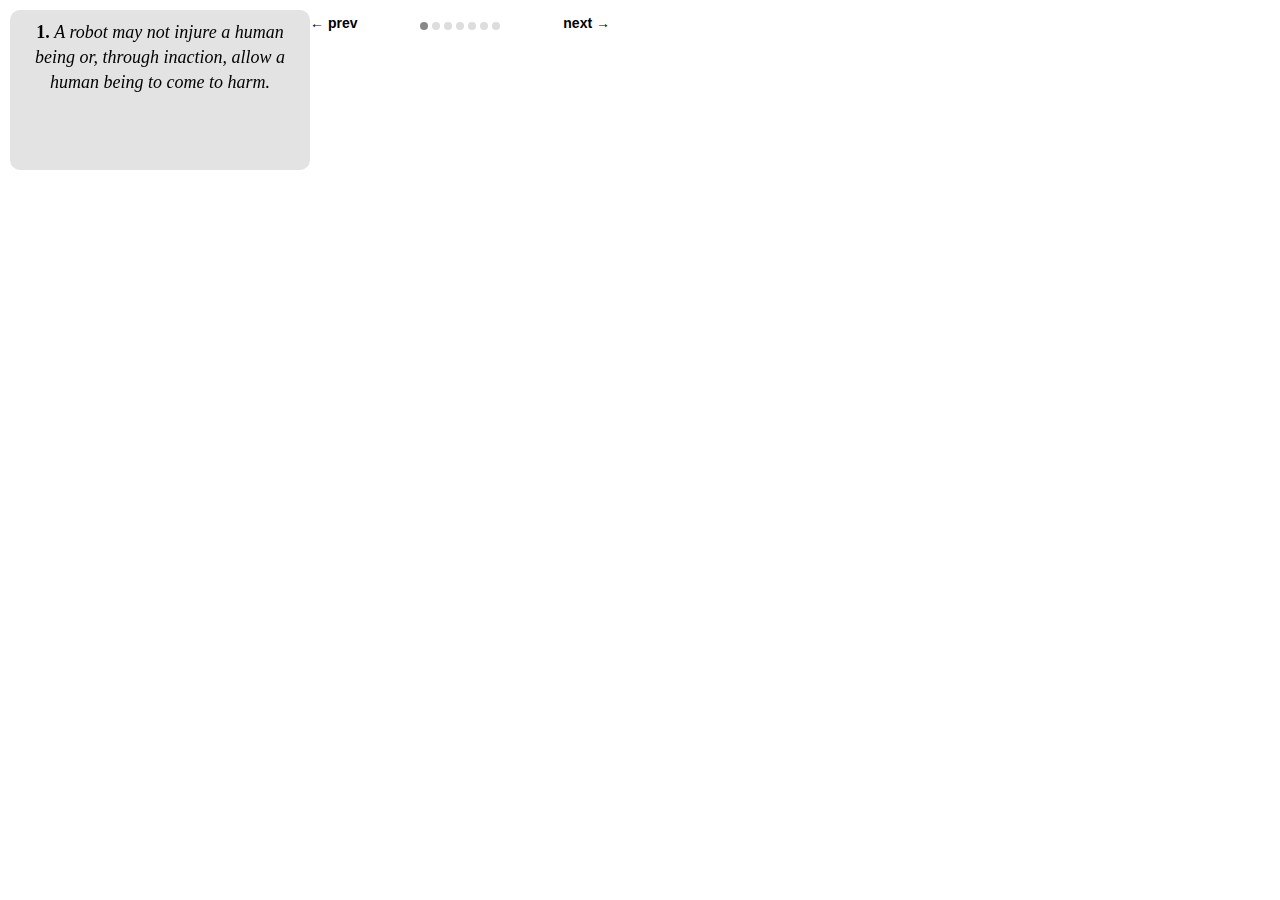
<file: plugins/iscroll/examples/carousel/index.html>
<!DOCTYPE html>
<html>
<head>
<meta http-equiv="Content-Type" content="text/html; charset=utf-8">
<meta name="viewport" content="width=device-width, initial-scale=1.0, user-scalable=0, minimum-scale=1.0, maximum-scale=1.0">
<meta name="apple-mobile-web-app-capable" content="yes">
<meta name="apple-mobile-web-app-status-bar-style" content="black">
<title>iScroll demo: Carousel</title>

<script type="text/javascript" src="../../src/iscroll.js"></script>

<script type="text/javascript">
var myScroll;

function loaded() {
	myScroll = new iScroll('wrapper', {
		snap: true,
		momentum: false,
		hScrollbar: false,
		onScrollEnd: function () {
			document.querySelector('#indicator > li.active').className = '';
			document.querySelector('#indicator > li:nth-child(' + (this.currPageX+1) + ')').className = 'active';
		}
	 });
}

document.addEventListener('DOMContentLoaded', loaded, false);
</script>

<style type="text/css" media="all">
body,ul,li {
	padding:10px;
	margin:0;
}

body {
	font-size:12px;
	-webkit-user-select:none;
    -webkit-text-size-adjust:none;
	font-family:helvetica;
}

#wrapper {
	width:300px;
	height:160px;

	float:left;
	position:relative;	/* On older OS versions "position" and "z-index" must be defined, */
	z-index:1;			/* it seems that recent webkit is less picky and works anyway. */
	overflow:hidden;

	background:#aaa;
	-webkit-border-radius:10px;
	-moz-border-radius:10px;
	-o-border-radius:10px;
	border-radius:10px;
	background:#e3e3e3;
}

#scroller {
	width:2100px;
	height:100%;
	float:left;
	padding:0;
}

#scroller ul {
	list-style:none;
	display:block;
	float:left;
	width:100%;
	height:100%;
	padding:0;
	margin:0;
	text-align:left;
}

#scroller li {
	-webkit-box-sizing:border-box;
	-moz-box-sizing:border-box;
	-o-box-sizing:border-box;
	box-sizing:border-box;
	display:block; float:left;
	width:300px; height:160px;
	text-align:center;
	font-family:georgia;
	font-size:18px;
	line-height:140%;
}

#nav {
	width:300px;
	float:left;
}

#prev, #next {
	float:left;
	font-weight:bold;
	font-size:14px;
	padding:5px 0;
	width:80px;
}

#next {
	float:right;
	text-align:right;
}

#indicator, #indicator > li {
	display:block; float:left;
	list-style:none;
	padding:0; margin:0;
}

#indicator {
	width:110px;
	padding:12px 0 0 30px;
}

#indicator > li {
	text-indent:-9999em;
	width:8px; height:8px;
	-webkit-border-radius:4px;
	-moz-border-radius:4px;
	-o-border-radius:4px;
	border-radius:4px;
	background:#ddd;
	overflow:hidden;
	margin-right:4px;
}

#indicator > li.active {
	background:#888;
}

#indicator > li:last-child {
	margin:0;
}

</style>
</head>
<body>
<div id="wrapper">
	<div id="scroller">
		<ul id="thelist">
			<li><strong>1.</strong> <em>A robot may not injure a human being or, through inaction, allow a human being to come to harm.</em></li>
			<li><strong>2.</strong> <em>A robot must obey any orders given to it by human beings, except where such orders would conflict with the First Law.</em></li>
			<li><strong>3.</strong> <em>A robot must protect its own existence as long as such protection does not conflict with the First or Second Law.</em></li>
			<li><strong>Zeroth Law:</strong> <em>A robot may not harm humanity, or, by inaction, allow humanity to come to harm.</em></li>
			<li><strong>Lyuben Dilov's Forth law:</strong> <em>A robot must establish its identity as a robot in all cases.</em></li>
			<li><strong>Harry Harrison's Forth law:</strong> <em>A robot must reproduce. As long as such reproduction does not interfere with the First or Second or Third Law.</em></li>
			<li><strong>Nikola Kesarovski's Fifth law:</strong> <em>A robot must know it is a robot.</em></li>
		</ul>
	</div>
</div>
<div id="nav">
	<div id="prev" onclick="myScroll.scrollToPage('prev', 0);return false">&larr; prev</div>
	<ul id="indicator">
		<li class="active">1</li>
		<li>2</li>
		<li>3</li>
		<li>4</li>
		<li>5</li>
		<li>6</li>
		<li>7</li>
	</ul>
	<div id="next" onclick="myScroll.scrollToPage('next', 0);return false">next &rarr;</div>
</div>
</body>
</html>
</file>
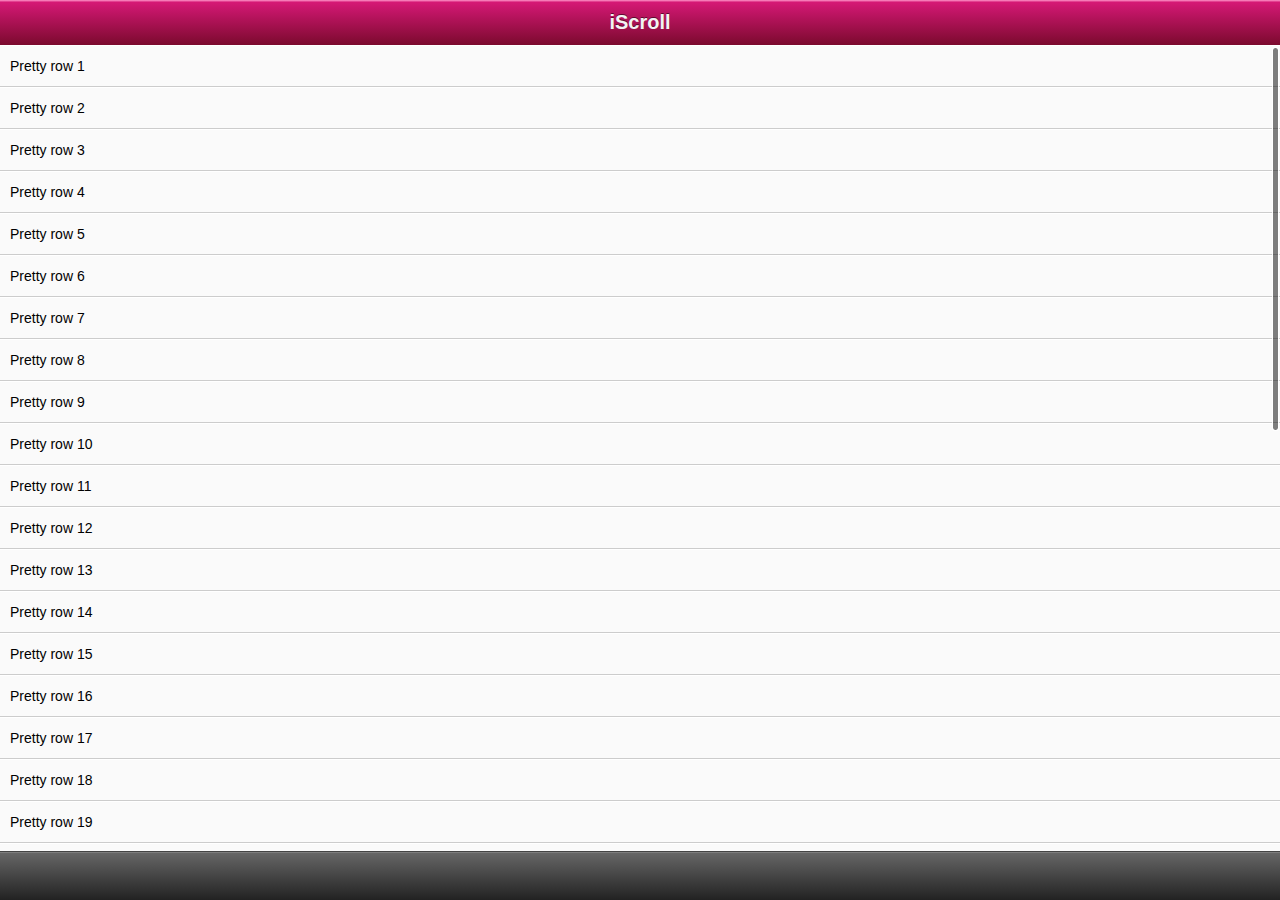
<file: plugins/iscroll/examples/check-dom-changes/index.html>
<!DOCTYPE html>
<html>
<head>
<meta http-equiv="Content-Type" content="text/html; charset=utf-8">
<meta name="viewport" content="width=device-width, initial-scale=1.0, user-scalable=0, minimum-scale=1.0, maximum-scale=1.0">
<meta name="apple-mobile-web-app-capable" content="yes">
<meta name="apple-mobile-web-app-status-bar-style" content="black">
<title>iScroll demo: Check DOM Changes</title>

<script type="text/javascript" src="../../src/iscroll.js"></script>

<script type="text/javascript">

var myScroll;
function loaded() {
	myScroll = new iScroll('wrapper', { checkDOMChanges: true });
	
	setInterval(function () {
		if (myScroll.isReady())
			document.getElementById('thelist').innerHTML += '<li>new row</li>';
	}, 2000);
}

document.addEventListener('touchmove', function (e) { e.preventDefault(); }, false);
document.addEventListener('DOMContentLoaded', loaded, false);

</script>

<style type="text/css" media="all">
body,ul,li {
	padding:0;
	margin:0;
	border:0;
}

body {
	font-size:12px;
	-webkit-user-select:none;
    -webkit-text-size-adjust:none;
	font-family:helvetica;
}

#header {
	position:absolute; z-index:2;
	top:0; left:0;
	width:100%;
	height:45px;
	line-height:45px;
	background-color:#d51875;
	background-image:-webkit-gradient(linear, 0 0, 0 100%, color-stop(0, #fe96c9), color-stop(0.05, #d51875), color-stop(1, #7b0a2e));
	background-image:-moz-linear-gradient(top, #fe96c9, #d51875 5%, #7b0a2e);
	background-image:-o-linear-gradient(top, #fe96c9, #d51875 5%, #7b0a2e);
	padding:0;
	color:#eee;
	font-size:20px;
	text-align:center;
}

#header a {
	color:#f3f3f3;
	text-decoration:none;
	font-weight:bold;
	text-shadow:0 -1px 0 rgba(0,0,0,0.5);
}

#footer {
	position:absolute; z-index:2;
	bottom:0; left:0;
	width:100%;
	height:48px;
	background-color:#222;
	background-image:-webkit-gradient(linear, 0 0, 0 100%, color-stop(0, #999), color-stop(0.02, #666), color-stop(1, #222));
	background-image:-moz-linear-gradient(top, #999, #666 2%, #222);
	background-image:-o-linear-gradient(top, #999, #666 2%, #222);
	padding:0;
	border-top:1px solid #444;
}

#wrapper {
	position:absolute; z-index:1;
	top:45px; bottom:48px; left:0;
	width:100%;
	background:#aaa;
	overflow:auto;
}

#scroller {
	position:absolute; z-index:1;
/*	-webkit-touch-callout:none;*/
	-webkit-tap-highlight-color:rgba(0,0,0,0);
	width:100%;
	padding:0;
}

#scroller ul {
	list-style:none;
	padding:0;
	margin:0;
	width:100%;
	text-align:left;
}

#scroller li {
	padding:0 10px;
	height:40px;
	line-height:40px;
	border-bottom:1px solid #ccc;
	border-top:1px solid #fff;
	background-color:#fafafa;
	font-size:14px;
}

#myFrame {
	position:absolute;
	top:0; left:0;
}

</style>
</head>
<body>

<div id="header"><a href="http://cubiq.org/iscroll">iScroll</a></div>
<div id="wrapper">
	<div id="scroller">
		<ul id="thelist">
			<li>Pretty row 1</li>
			<li>Pretty row 2</li>
			<li>Pretty row 3</li>
			<li>Pretty row 4</li>
			<li>Pretty row 5</li>
			<li>Pretty row 6</li>
			<li>Pretty row 7</li>
			<li>Pretty row 8</li>
			<li>Pretty row 9</li>
			<li>Pretty row 10</li>
			<li>Pretty row 11</li>
			<li>Pretty row 12</li>
			<li>Pretty row 13</li>
			<li>Pretty row 14</li>
			<li>Pretty row 15</li>
			<li>Pretty row 16</li>
			<li>Pretty row 17</li>
			<li>Pretty row 18</li>
			<li>Pretty row 19</li>
			<li>Pretty row 20</li>
			<li>Pretty row 21</li>
			<li>Pretty row 22</li>
			<li>Pretty row 23</li>
			<li>Pretty row 24</li>
			<li>Pretty row 25</li>
			<li>Pretty row 26</li>
			<li>Pretty row 27</li>
			<li>Pretty row 28</li>
			<li>Pretty row 29</li>
			<li>Pretty row 30</li>
			<li>Pretty row 31</li>
			<li>Pretty row 32</li>
			<li>Pretty row 33</li>
			<li>Pretty row 34</li>
			<li>Pretty row 35</li>
			<li>Pretty row 36</li>
			<li>Pretty row 37</li>
			<li>Pretty row 38</li>
			<li>Pretty row 39</li>
			<li>Pretty row 40</li>
		</ul>
	</div>
</div>
<div id="footer"></div>

</body>
</html>
</file>
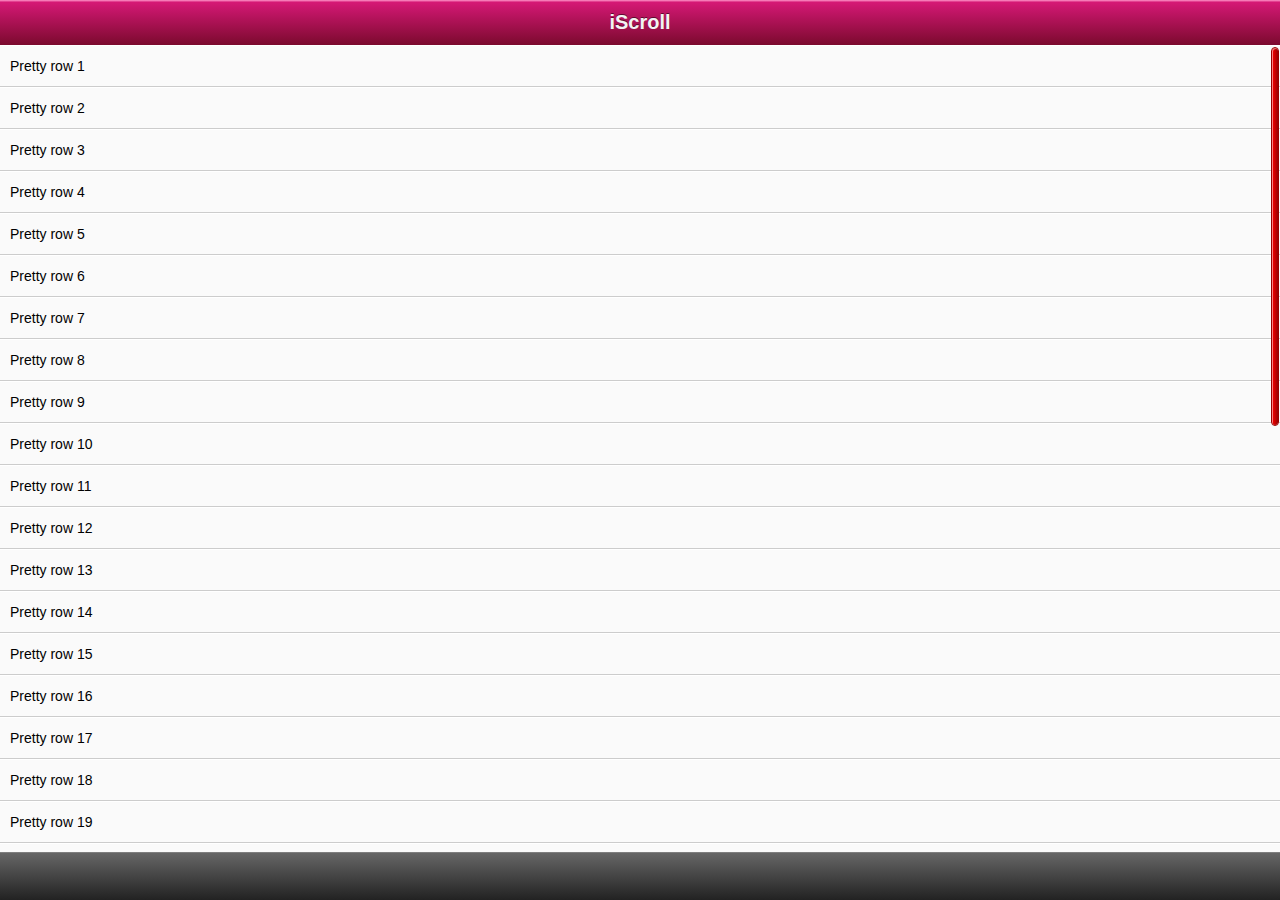
<file: plugins/iscroll/examples/custom-scrollbar/index.html>
<!DOCTYPE html>
<html>
<head>
<meta http-equiv="Content-Type" content="text/html; charset=utf-8">
<meta name="viewport" content="width=device-width, initial-scale=1.0, user-scalable=0, minimum-scale=1.0, maximum-scale=1.0">
<meta name="apple-mobile-web-app-capable" content="yes">
<meta name="apple-mobile-web-app-status-bar-style" content="black">
<title>iScroll demo: custom scrollbar</title>

<link rel="stylesheet" type="text/css" href="scrollbar.css">

<script type="application/javascript" src="../../src/iscroll.js?v4"></script>

<script type="text/javascript">

var myScroll;
function loaded() {
	myScroll = new iScroll('wrapper', { scrollbarClass: 'myScrollbar' });
}

document.addEventListener('touchmove', function (e) { e.preventDefault(); }, false);

document.addEventListener('DOMContentLoaded', loaded, false);

</script>

<style type="text/css" media="all">
body,ul,li {
	padding:0;
	margin:0;
	border:0;
}

body {
	font-size:12px;
	-webkit-user-select:none;
    -webkit-text-size-adjust:none;
	font-family:helvetica;
}

#header {
	position:absolute;
	top:0; left:0;
	width:100%;
	height:45px;
	line-height:45px;
	background-color:#d51875;
	background-image:-webkit-gradient(linear, 0 0, 0 100%, color-stop(0, #fe96c9), color-stop(0.05, #d51875), color-stop(1, #7b0a2e));
	background-image:-moz-linear-gradient(top, #fe96c9, #d51875 5%, #7b0a2e);
	background-image:-o-linear-gradient(top, #fe96c9, #d51875 5%, #7b0a2e);
	padding:0;
	color:#eee;
	font-size:20px;
	text-align:center;
}

#header a {
	color:#f3f3f3;
	text-decoration:none;
	font-weight:bold;
	text-shadow:0 -1px 0 rgba(0,0,0,0.5);
}

#footer {
	position:absolute;
	bottom:0; left:0;
	width:100%;
	height:48px;
	background-color:#222;
	background-image:-webkit-gradient(linear, 0 0, 0 100%, color-stop(0, #999), color-stop(0.02, #666), color-stop(1, #222));
	background-image:-moz-linear-gradient(top, #999, #666 2%, #222);
	background-image:-o-linear-gradient(top, #999, #666 2%, #222);
	padding:0;
	border-top:1px solid #444;
}

#wrapper {
	position:absolute; z-index:1;
	top:45px; bottom:48px; left:0;
	width:100%;
	background:#aaa;
	overflow:auto;
}

#scroller {
	position:relative;
/*	-webkit-touch-callout:none;*/
	-webkit-tap-highlight-color:rgba(0,0,0,0);

	float:left;
	width:100%;
	padding:0;
}

#scroller ul {
	position:relative;
	list-style:none;
	padding:0;
	margin:0;
	width:100%;
	text-align:left;
}

#scroller li {
	padding:0 10px;
	height:40px;
	line-height:40px;
	border-bottom:1px solid #ccc;
	border-top:1px solid #fff;
	background-color:#fafafa;
	font-size:14px;
}

#scroller li > a {
	display:block;
}

</style>
</head>
<body>
<div id="header"><a href="http://cubiq.org/iscroll">iScroll</a></div>
<div id="wrapper">
	<div id="scroller">
		<ul id="thelist">
			<li>Pretty row 1</li>
			<li id="aaa">Pretty row 2</li>
			<li>Pretty row 3</li>
			<li>Pretty row 4</li>
			<li>Pretty row 5</li>
			<li>Pretty row 6</li>
			<li>Pretty row 7</li>
			<li>Pretty row 8</li>
			<li>Pretty row 9</li>
			<li>Pretty row 10</li>
			<li>Pretty row 11</li>
			<li>Pretty row 12</li>
			<li>Pretty row 13</li>
			<li>Pretty row 14</li>
			<li>Pretty row 15</li>
			<li>Pretty row 16</li>
			<li>Pretty row 17</li>
			<li>Pretty row 18</li>
			<li>Pretty row 19</li>
			<li>Pretty row 20</li>
			<li>Pretty row 21</li>
			<li>Pretty row 22</li>
			<li>Pretty row 23</li>
			<li>Pretty row 24</li>
			<li>Pretty row 25</li>
			<li>Pretty row 26</li>
			<li>Pretty row 27</li>
			<li>Pretty row 28</li>
			<li>Pretty row 29</li>
			<li>Pretty row 30</li>
			<li>Pretty row 31</li>
			<li>Pretty row 32</li>
			<li>Pretty row 33</li>
			<li>Pretty row 34</li>
			<li>Pretty row 35</li>
			<li>Pretty row 36</li>
			<li>Pretty row 37</li>
			<li>Pretty row 38</li>
			<li>Pretty row 39</li>
			<li>Pretty row 40</li>
		</ul>
	</div>
</div>

<div id="footer"></div>

</body>
</html>
</file>
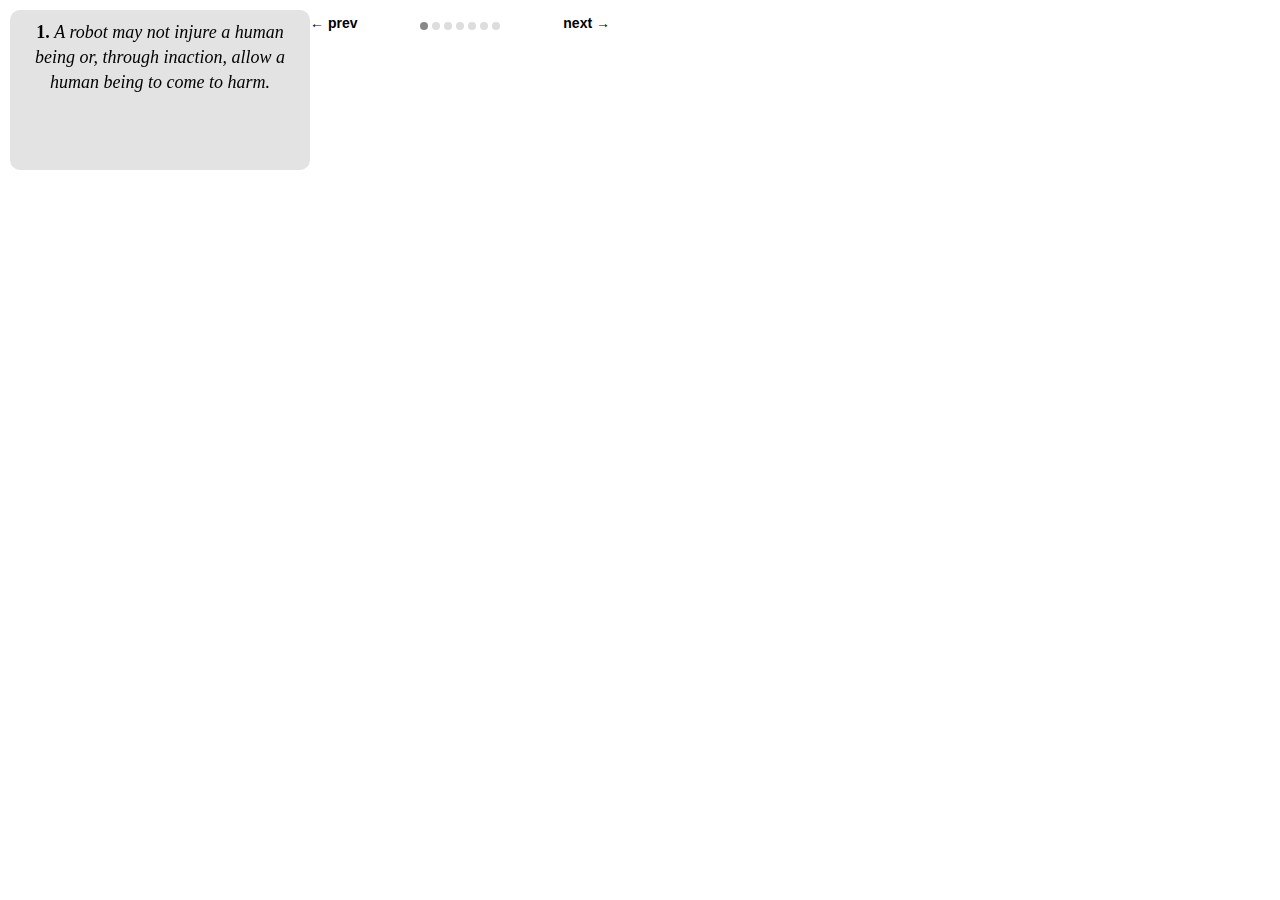
<file: plugins/iscroll/examples/ender/index.html>
<!DOCTYPE html>
<html>
<head>
<meta http-equiv="Content-Type" content="text/html; charset=utf-8">
<meta name="viewport" content="width=device-width, initial-scale=1.0, user-scalable=0, minimum-scale=1.0, maximum-scale=1.0">
<meta name="apple-mobile-web-app-capable" content="yes">
<meta name="apple-mobile-web-app-status-bar-style" content="black">
<title>iScroll demo: Carousel</title>

<script src="ender.js"></script>
<script type="text/javascript">
$(document).ready(function () {
  this.myScroll = $('#wrapper').iScroll({
    snap: true,
    momentum: false,
    hScrollbar: false,
    onScrollEnd: function () {
      document.querySelector('#indicator > li.active').className = '';
      document.querySelector('#indicator > li:nth-child(' + (this.currPageX+1) + ')').className = 'active';
    }
   })
})

</script>

<style type="text/css" media="all">
body,ul,li {
  padding:10px;
  margin:0;
}

body {
  font-size:12px;
  -webkit-user-select:none;
    -webkit-text-size-adjust:none;
  font-family:helvetica;
}

#wrapper {
  width:300px;
  height:160px;

  float:left;
  position:relative;
  z-index:1;
  overflow:hidden;

  background:#aaa;
  -webkit-border-radius:10px;
  -moz-border-radius:10px;
  -o-border-radius:10px;
  border-radius:10px;
  background:#e3e3e3;
}

#scroller {
  width:2100px;
  height:100%;
  float:left;
  padding:0;
}

#scroller ul {
  list-style:none;
  display:block;
  float:left;
  width:100%;
  height:100%;
  padding:0;
  margin:0;
  text-align:left;
}

#scroller li {
  -webkit-box-sizing:border-box;
  -moz-box-sizing:border-box;
  -o-box-sizing:border-box;
  box-sizing:border-box;
  display:block; float:left;
  width:300px; height:160px;
  text-align:center;
  font-family:georgia;
  font-size:18px;
  line-height:140%;
}

#nav {
  width:300px;
  float:left;
}

#prev, #next {
  float:left;
  font-weight:bold;
  font-size:14px;
  padding:5px 0;
  width:80px;
}

#next {
  float:right;
  text-align:right;
}

#indicator, #indicator > li {
  display:block; float:left;
  list-style:none;
  padding:0; margin:0;
}

#indicator {
  width:110px;
  padding:12px 0 0 30px;
}

#indicator > li {
  text-indent:-9999em;
  width:8px; height:8px;
  -webkit-border-radius:4px;
  -moz-border-radius:4px;
  -o-border-radius:4px;
  border-radius:4px;
  background:#ddd;
  overflow:hidden;
  margin-right:4px;
}

#indicator > li.active {
  background:#888;
}

#indicator > li:last-child {
  margin:0;
}

</style>
</head>
<body>
<div id="wrapper">
  <div id="scroller">
    <ul id="thelist">
      <li><strong>1.</strong> <em>A robot may not injure a human being or, through inaction, allow a human being to come to harm.</em></li>
      <li><strong>2.</strong> <em>A robot must obey any orders given to it by human beings, except where such orders would conflict with the First Law.</em></li>
      <li><strong>3.</strong> <em>A robot must protect its own existence as long as such protection does not conflict with the First or Second Law.</em></li>
      <li><strong>Zeroth Law:</strong> <em>A robot may not harm humanity, or, by inaction, allow humanity to come to harm.</em></li>
      <li><strong>Lyuben Dilov's Forth law:</strong> <em>A robot must establish its identity as a robot in all cases.</em></li>
      <li><strong>Harry Harrison's Forth law:</strong> <em>A robot must reproduce. As long as such reproduction does not interfere with the First or Second or Third Law.</em></li>
      <li><strong>Nikola Kesarovski's Fifth law:</strong> <em>A robot must know it is a robot.</em></li>
    </ul>
  </div>
</div>
<div id="nav">
  <div id="prev" onclick="myScroll.scrollToPage('prev', 0);return false">&larr; prev</div>
  <ul id="indicator">
    <li class="active">1</li>
    <li>2</li>
    <li>3</li>
    <li>4</li>
    <li>5</li>
    <li>6</li>
    <li>7</li>
  </ul>
  <div id="next" onclick="myScroll.scrollToPage('next', 0);return false">next &rarr;</div>
</div>
</body>
</html>
</file>
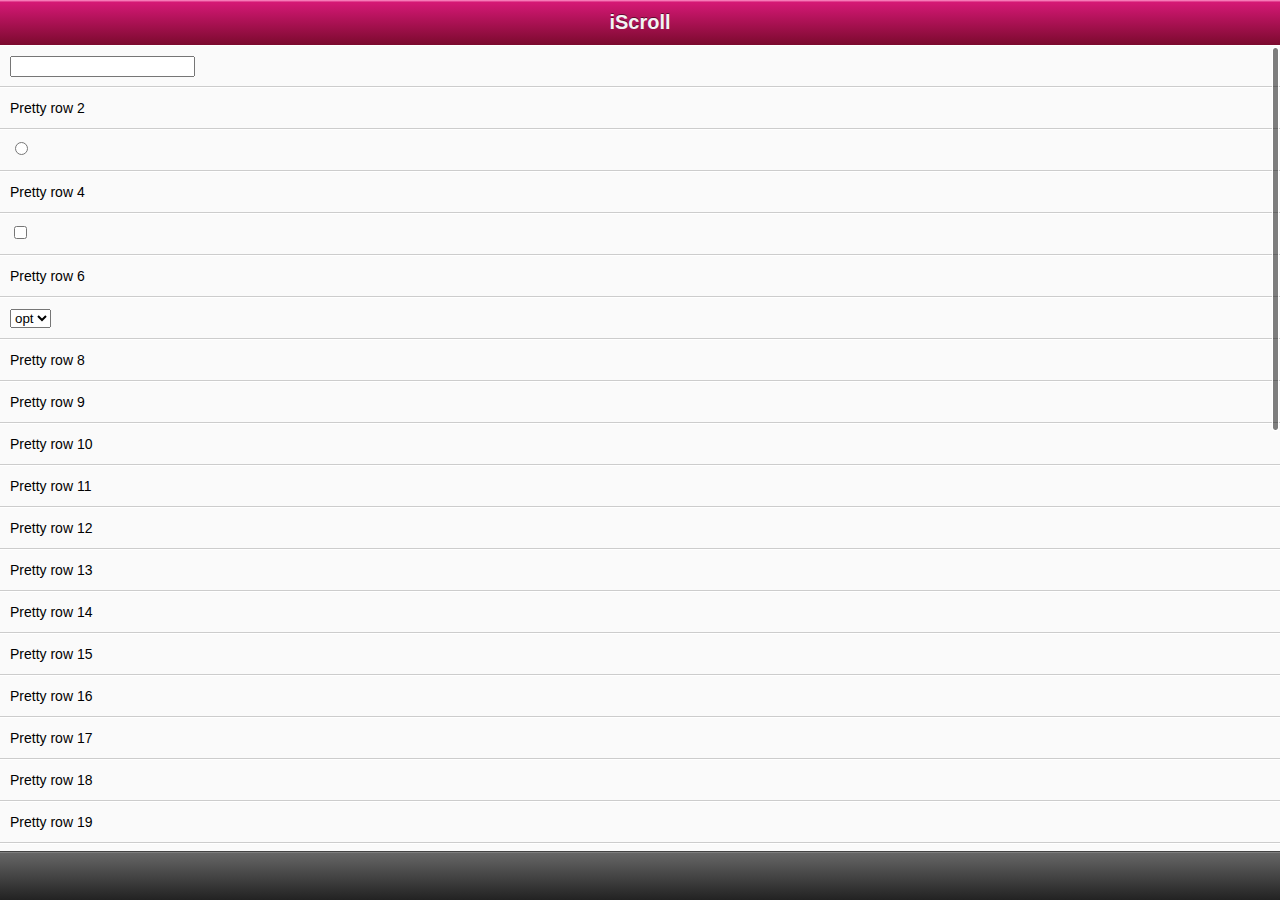
<file: plugins/iscroll/examples/form-fields/index.html>
<!DOCTYPE html>
<html>
<head>
<meta http-equiv="Content-Type" content="text/html; charset=utf-8">
<meta name="viewport" content="width=device-width, initial-scale=1.0, user-scalable=0, minimum-scale=1.0, maximum-scale=1.0">
<meta name="apple-mobile-web-app-capable" content="yes">
<meta name="apple-mobile-web-app-status-bar-style" content="black">
<title>iScroll demo: simple</title>

<script type="text/javascript" src="../../src/iscroll.js"></script>

<script type="text/javascript">

var myScroll;
function loaded() {
	myScroll = new iScroll('wrapper', {
		useTransform: false,
		onBeforeScrollStart: function (e) {
			var target = e.target;
			while (target.nodeType != 1) target = target.parentNode;

			if (target.tagName != 'SELECT' && target.tagName != 'INPUT' && target.tagName != 'TEXTAREA')
				e.preventDefault();
		}
	});
}

document.addEventListener('touchmove', function (e) { e.preventDefault(); }, false);
document.addEventListener('DOMContentLoaded', loaded, false);

</script>

<style type="text/css" media="all">
body,ul,li {
	padding:0;
	margin:0;
	border:0;
}

body {
	font-size:12px;
	-webkit-user-select:none;
    -webkit-text-size-adjust:none;
	font-family:helvetica;
}

#header {
	position:absolute; z-index:2;
	top:0; left:0;
	width:100%;
	height:45px;
	line-height:45px;
	background-color:#d51875;
	background-image:-webkit-gradient(linear, 0 0, 0 100%, color-stop(0, #fe96c9), color-stop(0.05, #d51875), color-stop(1, #7b0a2e));
	background-image:-moz-linear-gradient(top, #fe96c9, #d51875 5%, #7b0a2e);
	background-image:-o-linear-gradient(top, #fe96c9, #d51875 5%, #7b0a2e);
	padding:0;
	color:#eee;
	font-size:20px;
	text-align:center;
}

#header a {
	color:#f3f3f3;
	text-decoration:none;
	font-weight:bold;
	text-shadow:0 -1px 0 rgba(0,0,0,0.5);
}

#footer {
	position:absolute; z-index:2;
	bottom:0; left:0;
	width:100%;
	height:48px;
	background-color:#222;
	background-image:-webkit-gradient(linear, 0 0, 0 100%, color-stop(0, #999), color-stop(0.02, #666), color-stop(1, #222));
	background-image:-moz-linear-gradient(top, #999, #666 2%, #222);
	background-image:-o-linear-gradient(top, #999, #666 2%, #222);
	padding:0;
	border-top:1px solid #444;
}

#wrapper {
	position:absolute; z-index:1;
	top:45px; bottom:48px; left:0;
	width:100%;
	background:#aaa;
	overflow:auto;
}

#scroller {
	position:absolute; z-index:1;
/*	-webkit-touch-callout:none;*/
	-webkit-tap-highlight-color:rgba(0,0,0,0);
	width:100%;
	padding:0;
}

#scroller ul {
	list-style:none;
	padding:0;
	margin:0;
	width:100%;
	text-align:left;
}

#scroller li {
	padding:0 10px;
	height:40px;
	line-height:40px;
	border-bottom:1px solid #ccc;
	border-top:1px solid #fff;
	background-color:#fafafa;
	font-size:14px;
}

#myFrame {
	position:absolute;
	top:0; left:0;
}

</style>
</head>
<body>

<div id="header"><a href="http://cubiq.org/iscroll">iScroll</a></div>
<div id="wrapper">
	<div id="scroller">
		<ul id="thelist">
			<li><input type="text"></li>
			<li>Pretty row 2</li>
			<li><input type="radio"></li>
			<li>Pretty row 4</li>
			<li><input type="checkbox"></li>
			<li>Pretty row 6</li>
			<li><select><option>opt</option></select></li>
			<li>Pretty row 8</li>
			<li>Pretty row 9</li>
			<li>Pretty row 10</li>
			<li>Pretty row 11</li>
			<li>Pretty row 12</li>
			<li>Pretty row 13</li>
			<li>Pretty row 14</li>
			<li>Pretty row 15</li>
			<li>Pretty row 16</li>
			<li>Pretty row 17</li>
			<li>Pretty row 18</li>
			<li>Pretty row 19</li>
			<li>Pretty row 20</li>
			<li>Pretty row 21</li>
			<li>Pretty row 22</li>
			<li>Pretty row 23</li>
			<li>Pretty row 24</li>
			<li>Pretty row 25</li>
			<li>Pretty row 26</li>
			<li>Pretty row 27</li>
			<li>Pretty row 28</li>
			<li>Pretty row 29</li>
			<li>Pretty row 30</li>
			<li>Pretty row 31</li>
			<li>Pretty row 32</li>
			<li>Pretty row 33</li>
			<li>Pretty row 34</li>
			<li>Pretty row 35</li>
			<li>Pretty row 36</li>
			<li>Pretty row 37</li>
			<li>Pretty row 38</li>
			<li>Pretty row 39</li>
			<li>Pretty row 40</li>
		</ul>
	</div>
</div>
<div id="footer"></div>

</body>
</html>
</file>
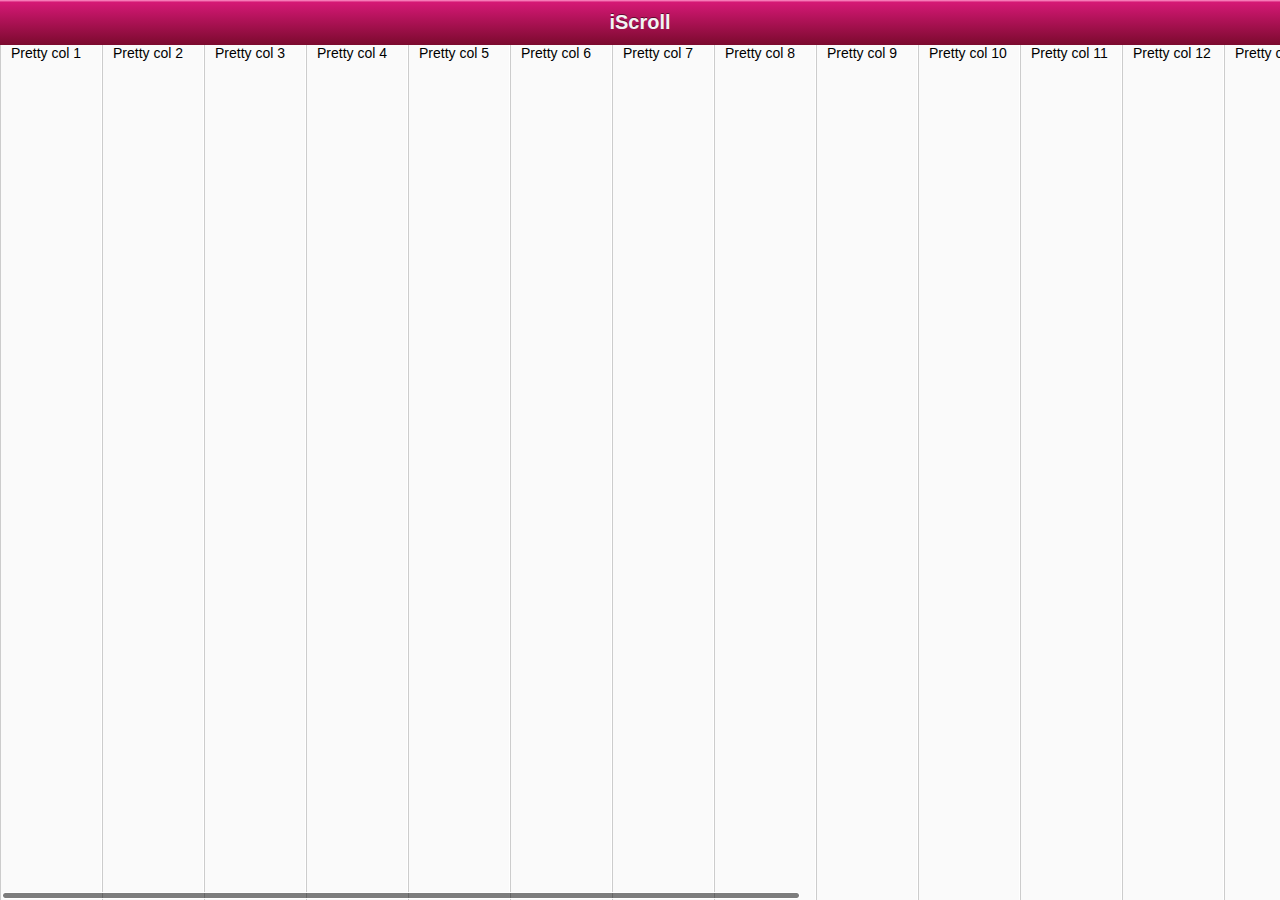
<file: plugins/iscroll/examples/horizontal-scroll/index.html>
<!DOCTYPE html>
<html>
<head>
<meta http-equiv="Content-Type" content="text/html; charset=utf-8">
<meta name="viewport" content="width=device-width, initial-scale=1.0, user-scalable=0, minimum-scale=1.0, maximum-scale=1.0">
<meta name="apple-mobile-web-app-capable" content="yes">
<meta name="apple-mobile-web-app-status-bar-style" content="black">
<title>iScroll demo: horizontal scroll</title>

<script type="application/javascript" src="../../src/iscroll.js"></script>

<script type="text/javascript">

var myScroll;
function loaded() {
	myScroll = new iScroll('wrapper');
}

document.addEventListener('touchmove', function (e) { e.preventDefault(); }, false);

document.addEventListener('DOMContentLoaded', loaded, false);

</script>

<style type="text/css" media="all">
body,ul,li {
	padding:0;
	margin:0;
}

body {
	font-size:12px;
	-webkit-user-select:none;
    -webkit-text-size-adjust:none;
/*	-webkit-box-sizing:border-box;*/
	font-family:helvetica;
/*	padding-bottom:45px;	/*	This prevents the scroller to lock if the user swipes down outside of the screen.
							 	NOT needed if in home screen mode. */
}

#header {
	position:absolute; z-index:2;
	top:0; left:0;
	width:100%;
	height:45px;
	line-height:45px;
	background-image:-webkit-gradient(linear, 0 0, 0 100%, color-stop(0, #fe96c9), color-stop(0.05, #d51875), color-stop(1, #7b0a2e));
	background-image:-moz-linear-gradient(top, #fe96c9, #d51875 5%, #7b0a2e);
	background-image:-o-linear-gradient(top, #fe96c9, #d51875 5%, #7b0a2e);
	padding:0;
	color:#eee;
	font-size:20px;
	text-align:center;
}

#header a {
	color:#f3f3f3;
	text-decoration:none;
	font-weight:bold;
	text-shadow:0 -1px 0 rgba(0,0,0,0.5);
}

#wrapper {
	position:absolute; z-index:1;
	top:45px; bottom:0; left:0;
	width:100%;
	background:#aaa;
	overflow:auto;
}

#scroller {
	width:2040px;
	height:100%;
	float:left;
	padding:0;
}

#scroller ul {
	list-style:none;
	display:block;
	float:left;
	width:100%;
	height:100%;
	padding:0;
	margin:0;
	text-align:left;
}

#scroller li {
	display:block;
	vertical-align:middle;
	float:left;
	padding:0 10px;
	width:80px;
	height:100%;
	border-left:1px solid #ccc;
	border-right:1px solid #fff;
	background-color:#fafafa;
	font-size:14px;
}
</style>
</head>
<body>
<div id="header"><a href="http://cubiq.org/iscroll">iScroll</a></div>

<div id="wrapper">
	<div id="scroller">
		<ul id="thelist">
			<li>Pretty col 1</li>
			<li>Pretty col 2</li>
			<li>Pretty col 3</li>
			<li>Pretty col 4</li>
			<li>Pretty col 5</li>
			<li>Pretty col 6</li>
			<li>Pretty col 7</li>
			<li>Pretty col 8</li>
			<li>Pretty col 9</li>
			<li>Pretty col 10</li>
			<li>Pretty col 11</li>
			<li>Pretty col 12</li>
			<li>Pretty col 13</li>
			<li>Pretty col 14</li>
			<li>Pretty col 15</li>
			<li>Pretty col 16</li>
			<li>Pretty col 17</li>
			<li>Pretty col 18</li>
			<li>Pretty col 19</li>
			<li>Pretty col 20</li>
		</ul>
	</div>
</div>

</body>
</html>
</file>
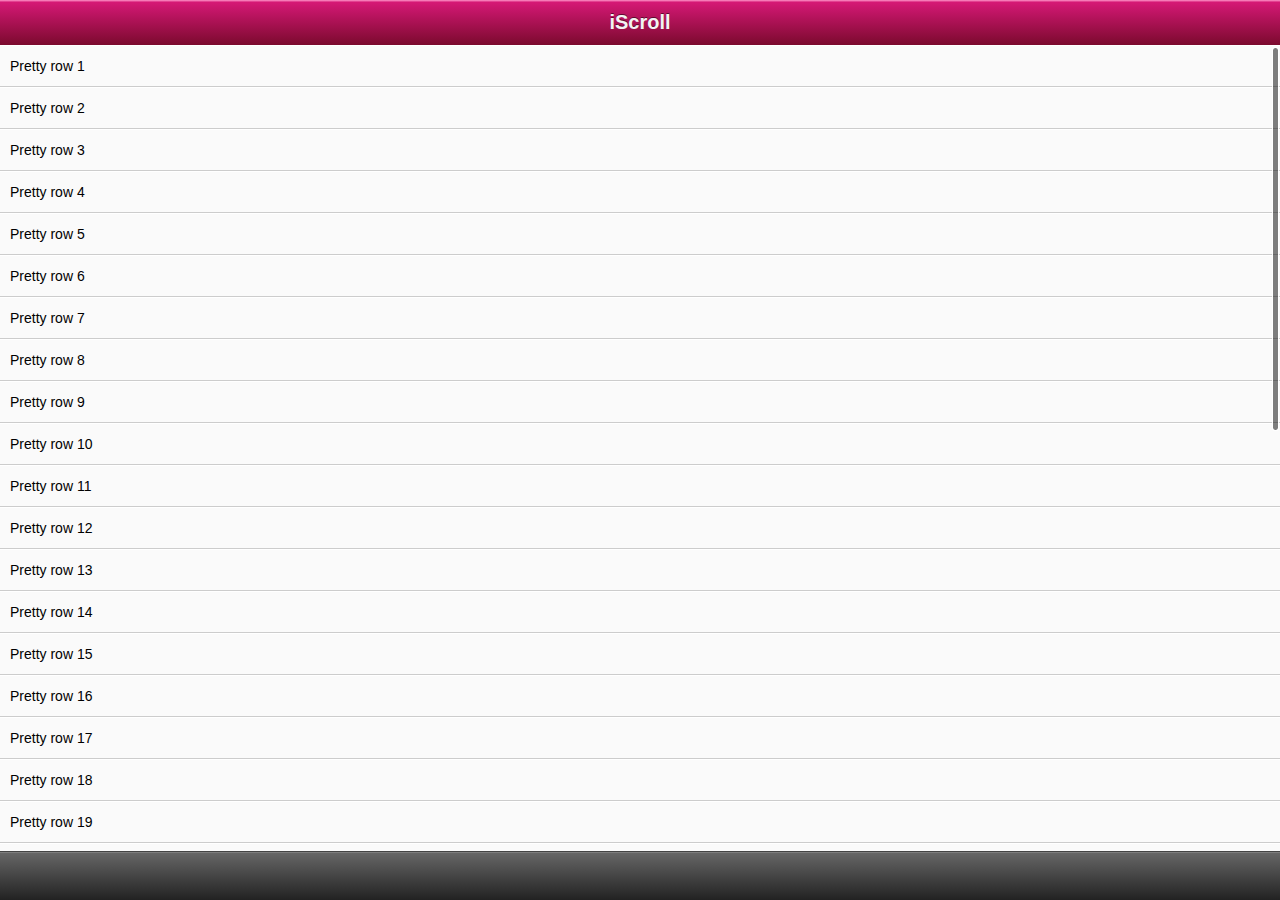
<file: plugins/iscroll/examples/hover/index.html>
<!DOCTYPE html>
<html>
<head>
<meta http-equiv="Content-Type" content="text/html; charset=utf-8">
<meta name="viewport" content="width=device-width, initial-scale=1.0, user-scalable=0, minimum-scale=1.0, maximum-scale=1.0">
<meta name="apple-mobile-web-app-capable" content="yes">
<meta name="apple-mobile-web-app-status-bar-style" content="black">
<title>iScroll demo: Hover Example</title>

<script type="text/javascript" src="../../src/iscroll.js"></script>

<script type="text/javascript">

var myScroll,
	hoverClassRegEx = new RegExp('(^|\\s)iScrollHover(\\s|$)'),
	removeClass = function () {
		if (this.hoverTarget) {
			clearTimeout(this.hoverTimeout);
			this.hoverTarget.className = this.hoverTarget.className.replace(hoverClassRegEx, '');
			this.target = null;
		}
	};

function loaded() {
	myScroll = new iScroll('wrapper', {
		onBeforeScrollStart: function (e) {
			var target = e.target;

			clearTimeout(this.hoverTimeout);

			while (target.nodeType != 1) target = target.parentNode;

			this.hoverTimeout = setTimeout(function () {
				if (!hoverClassRegEx.test(target.className)) target.className = target.className ? target.className + ' iScrollHover' : 'iScrollHover';
			}, 80);

			this.hoverTarget = target;
			
			e.preventDefault();
		},
		onScrollMove: removeClass,
		onBeforeScrollEnd: removeClass
	});
}

document.addEventListener('touchmove', function (e) { e.preventDefault(); }, false);
document.addEventListener('DOMContentLoaded', loaded, false);

</script>

<style type="text/css" media="all">
.iScrollHover {
	background:#444 !important;
	color:#eee !important;
}

body,ul,li {
	padding:0;
	margin:0;
	border:0;
}

body {
	font-size:12px;
	-webkit-user-select:none;
    -webkit-text-size-adjust:none;
	font-family:helvetica;
}

#header {
	position:absolute; z-index:2;
	top:0; left:0;
	width:100%;
	height:45px;
	line-height:45px;
	background-color:#d51875;
	background-image:-webkit-gradient(linear, 0 0, 0 100%, color-stop(0, #fe96c9), color-stop(0.05, #d51875), color-stop(1, #7b0a2e));
	background-image:-moz-linear-gradient(top, #fe96c9, #d51875 5%, #7b0a2e);
	background-image:-o-linear-gradient(top, #fe96c9, #d51875 5%, #7b0a2e);
	padding:0;
	color:#eee;
	font-size:20px;
	text-align:center;
}

#header a {
	color:#f3f3f3;
	text-decoration:none;
	font-weight:bold;
	text-shadow:0 -1px 0 rgba(0,0,0,0.5);
}

#footer {
	position:absolute; z-index:2;
	bottom:0; left:0;
	width:100%;
	height:48px;
	background-color:#222;
	background-image:-webkit-gradient(linear, 0 0, 0 100%, color-stop(0, #999), color-stop(0.02, #666), color-stop(1, #222));
	background-image:-moz-linear-gradient(top, #999, #666 2%, #222);
	background-image:-o-linear-gradient(top, #999, #666 2%, #222);
	padding:0;
	border-top:1px solid #444;
}

#wrapper {
	position:absolute; z-index:1;
	top:45px; bottom:48px; left:0;
	width:100%;
	background:#aaa;
	overflow:auto;
}

#scroller {
	position:absolute; z-index:1;
/*	-webkit-touch-callout:none;*/
	-webkit-tap-highlight-color:rgba(0,0,0,0);
	width:100%;
	padding:0;
}

#scroller ul {
	list-style:none;
	padding:0;
	margin:0;
	width:100%;
	text-align:left;
}

#scroller li {
	padding:0 10px;
	height:40px;
	line-height:40px;
	border-bottom:1px solid #ccc;
	border-top:1px solid #fff;
	background-color:#fafafa;
	font-size:14px;
}

#myFrame {
	position:absolute;
	top:0; left:0;
}

</style>
</head>
<body>

<div id="header"><a href="http://cubiq.org/iscroll">iScroll</a></div>
<div id="wrapper">
	<div id="scroller">
		<ul id="thelist">
			<li>Pretty row 1</li>
			<li>Pretty row 2</li>
			<li>Pretty row 3</li>
			<li>Pretty row 4</li>
			<li>Pretty row 5</li>
			<li>Pretty row 6</li>
			<li>Pretty row 7</li>
			<li>Pretty row 8</li>
			<li>Pretty row 9</li>
			<li>Pretty row 10</li>
			<li>Pretty row 11</li>
			<li>Pretty row 12</li>
			<li>Pretty row 13</li>
			<li>Pretty row 14</li>
			<li>Pretty row 15</li>
			<li>Pretty row 16</li>
			<li>Pretty row 17</li>
			<li>Pretty row 18</li>
			<li>Pretty row 19</li>
			<li>Pretty row 20</li>
			<li>Pretty row 21</li>
			<li>Pretty row 22</li>
			<li>Pretty row 23</li>
			<li>Pretty row 24</li>
			<li>Pretty row 25</li>
			<li>Pretty row 26</li>
			<li>Pretty row 27</li>
			<li>Pretty row 28</li>
			<li>Pretty row 29</li>
			<li>Pretty row 30</li>
			<li>Pretty row 31</li>
			<li>Pretty row 32</li>
			<li>Pretty row 33</li>
			<li>Pretty row 34</li>
			<li>Pretty row 35</li>
			<li>Pretty row 36</li>
			<li>Pretty row 37</li>
			<li>Pretty row 38</li>
			<li>Pretty row 39</li>
			<li>Pretty row 40</li>
		</ul>
	</div>
</div>
<div id="footer"></div>

</body>
</html>
</file>
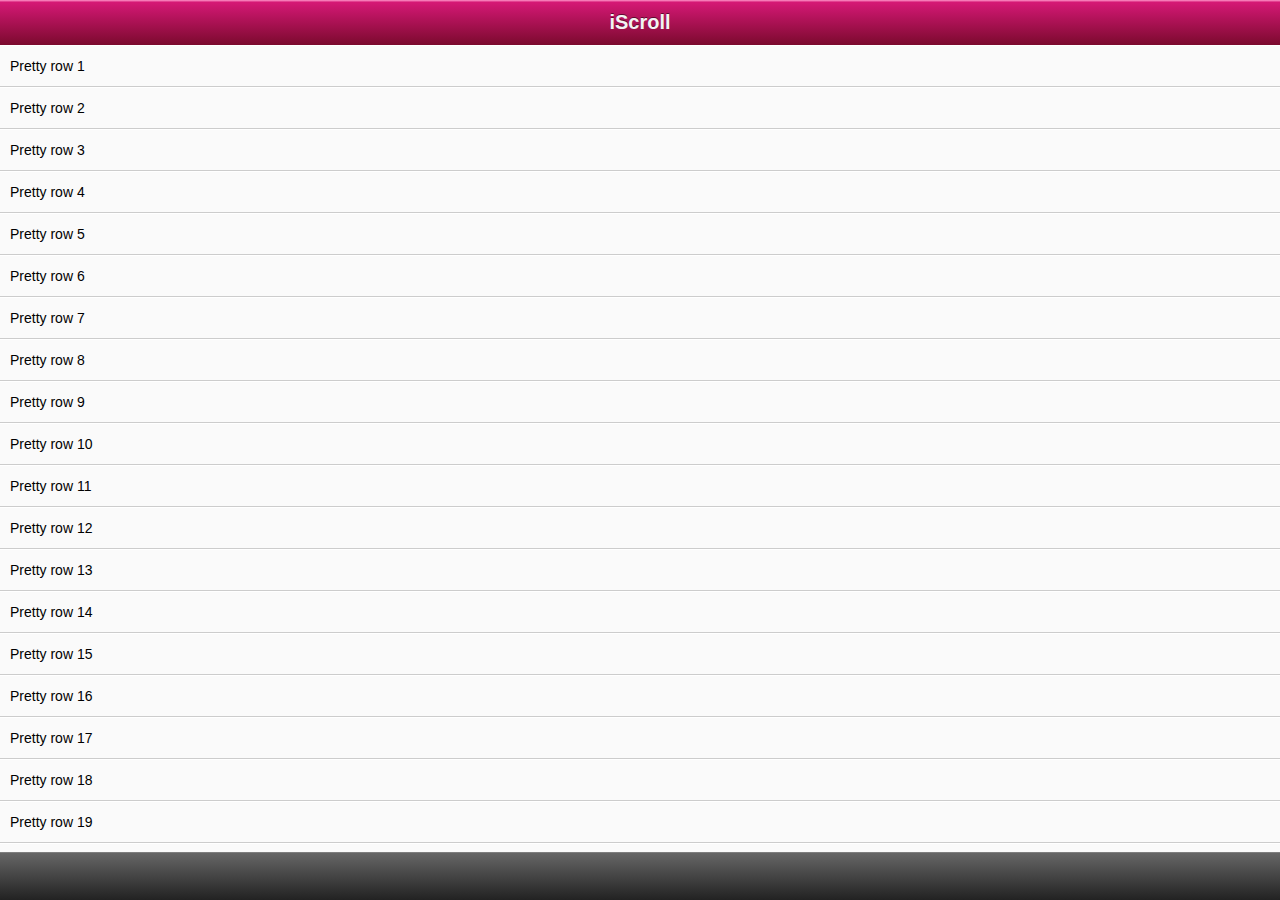
<file: plugins/iscroll/examples/ios-perfect-scrollbar/index.html>
<!DOCTYPE html>
<html>
<head>
<meta http-equiv="Content-Type" content="text/html; charset=utf-8">
<meta name="viewport" content="width=device-width, initial-scale=1.0, user-scalable=0, minimum-scale=1.0, maximum-scale=1.0">
<meta name="apple-mobile-web-app-capable" content="yes">
<meta name="apple-mobile-web-app-status-bar-style" content="black">
<title>iScroll demo: iOS Perfect Scrollbar</title>

<link rel="stylesheet" type="text/css" href="scrollbar.css">

<script type="application/javascript" src="../../src/iscroll.js"></script>

<script type="text/javascript">

var myScroll;
function loaded() {
	myScroll = new iScroll('wrapper', { scrollbarClass: 'myScrollbar' });
}

document.addEventListener('touchmove', function (e) { e.preventDefault(); }, false);

document.addEventListener('DOMContentLoaded', loaded, false);

</script>

<style type="text/css" media="all">
body,ul,li {
	padding:0;
	margin:0;
	border:0;
}

body {
	font-size:12px;
	-webkit-user-select:none;
    -webkit-text-size-adjust:none;
	font-family:helvetica;
}

#header {
	position:absolute;
	top:0; left:0;
	width:100%;
	height:45px;
	line-height:45px;
	background-image:-webkit-gradient(linear, 0 0, 0 100%, color-stop(0, #fe96c9), color-stop(0.05, #d51875), color-stop(1, #7b0a2e));
	background-image:-moz-linear-gradient(top, #fe96c9, #d51875 5%, #7b0a2e);
	background-image:-o-linear-gradient(top, #fe96c9, #d51875 5%, #7b0a2e);
	padding:0;
	color:#eee;
	font-size:20px;
	text-align:center;
}

#header a {
	color:#f3f3f3;
	text-decoration:none;
	font-weight:bold;
	text-shadow:0 -1px 0 rgba(0,0,0,0.5);
}

#footer {
	position:absolute;
	bottom:0; left:0;
	width:100%;
	height:48px;
	background-image:-webkit-gradient(linear, 0 0, 0 100%, color-stop(0, #999), color-stop(0.02, #666), color-stop(1, #222));
	background-image:-moz-linear-gradient(top, #999, #666 2%, #222);
	background-image:-o-linear-gradient(top, #999, #666 2%, #222);
	padding:0;
	border-top:1px solid #444;
}

#wrapper {
	position:absolute; z-index:1;
	top:45px; bottom:48px; left:0;
	width:100%;
	background:#555;
	overflow:auto;
}

#scroller {
	position:relative;
/*	-webkit-touch-callout:none;*/
	-webkit-tap-highlight-color:rgba(0,0,0,0);

	float:left;
	width:100%;
	padding:0;
}

#scroller ul {
	position:relative;
	list-style:none;
	padding:0;
	margin:0;
	width:100%;
	text-align:left;
}

#scroller li {
	padding:0 10px;
	height:40px;
	line-height:40px;
	border-bottom:1px solid #ccc;
	border-top:1px solid #fff;
	background-color:#fafafa;
	font-size:14px;
}

#scroller li > a {
	display:block;
}

</style>
</head>
<body>
<div id="header"><a href="http://cubiq.org/iscroll">iScroll</a></div>
<div id="wrapper">
	<div id="scroller">
		<ul id="thelist">
			<li>Pretty row 1</li>
			<li id="aaa">Pretty row 2</li>
			<li>Pretty row 3</li>
			<li>Pretty row 4</li>
			<li>Pretty row 5</li>
			<li>Pretty row 6</li>
			<li>Pretty row 7</li>
			<li>Pretty row 8</li>
			<li>Pretty row 9</li>
			<li>Pretty row 10</li>
			<li>Pretty row 11</li>
			<li>Pretty row 12</li>
			<li>Pretty row 13</li>
			<li>Pretty row 14</li>
			<li>Pretty row 15</li>
			<li>Pretty row 16</li>
			<li>Pretty row 17</li>
			<li>Pretty row 18</li>
			<li>Pretty row 19</li>
			<li>Pretty row 20</li>
			<li>Pretty row 21</li>
			<li>Pretty row 22</li>
			<li>Pretty row 23</li>
			<li>Pretty row 24</li>
			<li>Pretty row 25</li>
			<li>Pretty row 26</li>
			<li>Pretty row 27</li>
			<li>Pretty row 28</li>
			<li>Pretty row 29</li>
			<li>Pretty row 30</li>
			<li>Pretty row 31</li>
			<li>Pretty row 32</li>
			<li>Pretty row 33</li>
			<li>Pretty row 34</li>
			<li>Pretty row 35</li>
			<li>Pretty row 36</li>
			<li>Pretty row 37</li>
			<li>Pretty row 38</li>
			<li>Pretty row 39</li>
			<li>Pretty row 40</li>
		</ul>
	</div>
</div>

<div id="footer"></div>

</body>
</html>
</file>
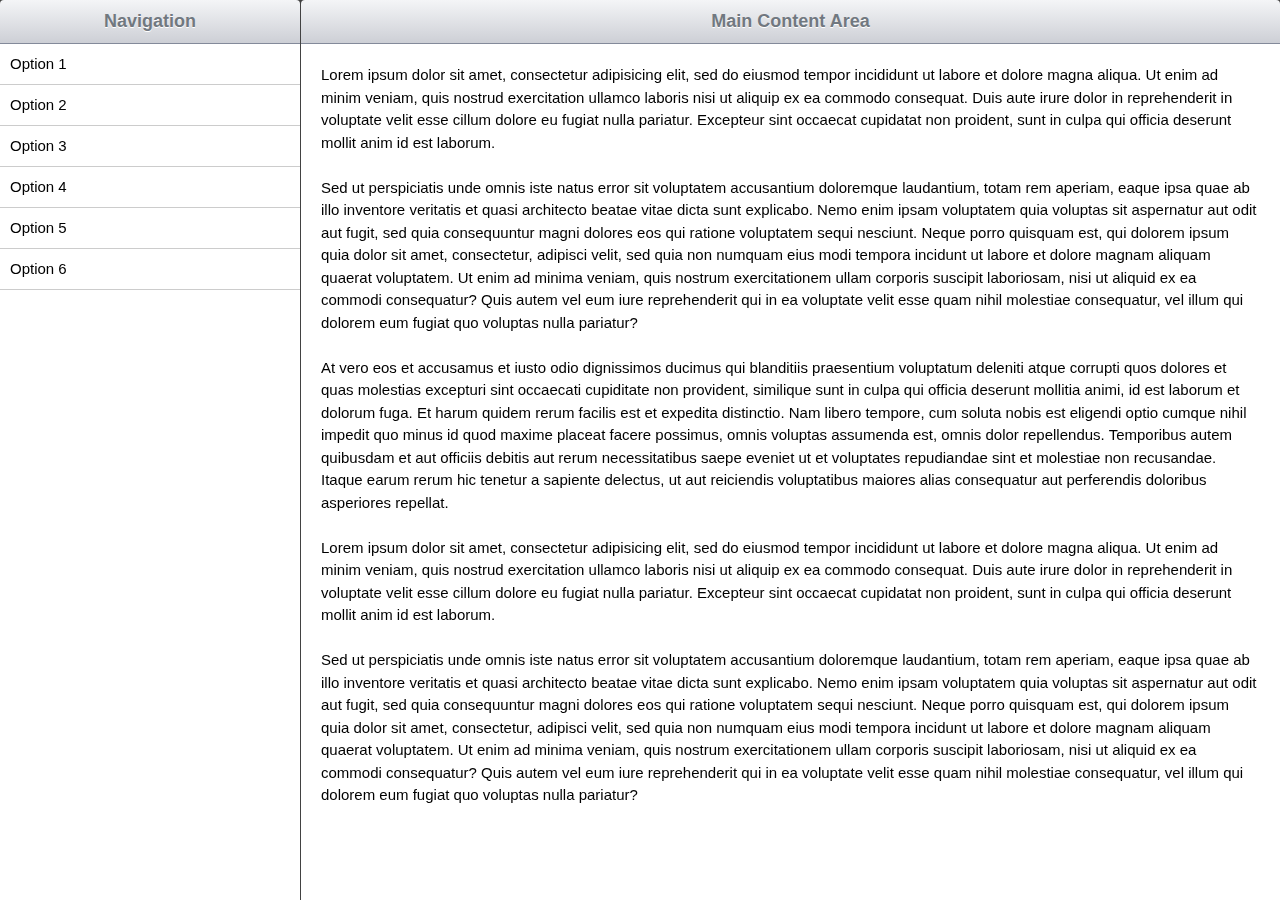
<file: plugins/iscroll/examples/ipad/index.html>
<!DOCTYPE html>
<html>
<head>
<meta http-equiv="Content-Type" content="text/html; charset=utf-8">
<meta name="viewport" content="width=device-width, initial-scale=1.0, user-scalable=0, minimum-scale=1.0, maximum-scale=1.0">
<meta name="apple-mobile-web-app-capable" content="yes">
<meta name="apple-mobile-web-app-status-bar-style" content="black">
<title>iScroll demo: iPad</title>

<script type="application/javascript" src="../../src/iscroll.js"></script>

<script type="text/javascript">

var scrollContent,
	scrollNav;

function loaded() {
	scrollContent = new iScroll('contentWrapper');
	scrollNav = new iScroll('navWrapper');
}

document.addEventListener('touchmove', function (e) { e.preventDefault(); }, false);

document.addEventListener('DOMContentLoaded', loaded, false);

</script>

<style type="text/css" media="all">
html,body {
	height:100%;
}

body,ul,li,header,nav,aside,section,article,p {
	padding:0;
	margin:0;
	border:0;
}

body {
	font-size:12px;
	-webkit-user-select:none;
    -webkit-text-size-adjust:none;
	font-family:helvetica;
	background:#424242;
}

p {
	margin-bottom:1.5em;
	line-height:150%;
}

header,nav,aside,section,article {
	display:block;
}

#page {
	width:100%; height:100%;
	position:relative;
	display:-webkit-box;
	display:-moz-box;
	display:-o-box;
	display:box;
	
	-webkit-box-orient:horizontal;
	-moz-box-orient:horizontal;
	-o-box-orient:horizontal;
	box-orient:horizontal;
	
	background:#424242;
}

#sidebar {
	width:300px;
	margin-right:1px;
}

#content {
	-webkit-box-flex:1;
	-moz-box-flex:1;
	-o-box-flex:1;
	box-flex:1;
}

#sidebar, #content {
	position:relative;
	height:100%;
}

header {
	height:43px; line-height:43px;
	border-bottom:1px solid #838a9a;
	background-color:#424242;
	background-image:-webkit-gradient(linear, 0 0, 0 100, from(#f4f5f7), to(#999da9));
	background-image:-moz-linear-gradient(top, #f4f5f7, #999da9);
	background-image:-o-linear-gradient(top, #f4f5f7, #999da9);
	
	color:#717880;
	font-size:18px; font-weight:bold;
	text-align:center;
	text-shadow:0 1px 0 #fff;
	-webkit-border-top-left-radius:4px;
	-moz-border-top-left-radius:4px;
	-o-border-top-left-radius:4px;
	border-top-left-radius:4px;
	
	-webkit-border-top-right-radius:4px;
	-moz-border-top-right-radius:4px;
	-o-border-top-right-radius:4px;
	border-top-right-radius:4px;
}

#navScroller > li {
	padding:0 10px;
	border-bottom:1px solid #ccc;
	height:40px; line-height:40px;
}

#contentScroller {
	-webkit-box-sizing:border-box;
	-moz-box-sizing:border-box;
	-o-box-sizing:border-box;
	box-sizing:border-box;
	padding:20px;
}

nav, article {
	position:absolute;
	top:44px; bottom:0; left:0; right:0;
	font-size:15px;
	background:#fff;
	
}
</style>
</head>
<body>

<div id="page">
	<div id="sidebar">
		<header>Navigation</header>
		<nav id="navWrapper">
			<ul id="navScroller">
				<li>Option 1</li>
				<li>Option 2</li>
				<li>Option 3</li>
				<li>Option 4</li>
				<li>Option 5</li>
				<li>Option 6</li>
			</ul>
		</nav>
	</div>

	<div id="content">
		<header>Main Content Area</header>
		<article id="contentWrapper">
			<div id="contentScroller">
				<p>Lorem ipsum dolor sit amet, consectetur adipisicing elit, sed do eiusmod tempor incididunt ut labore et dolore magna aliqua. Ut enim ad minim veniam, quis nostrud exercitation ullamco laboris nisi ut aliquip ex ea commodo consequat. Duis aute irure dolor in reprehenderit in voluptate velit esse cillum dolore eu fugiat nulla pariatur. Excepteur sint occaecat cupidatat non proident, sunt in culpa qui officia deserunt mollit anim id est laborum.</p>
				<p>Sed ut perspiciatis unde omnis iste natus error sit voluptatem accusantium doloremque laudantium, totam rem aperiam, eaque ipsa quae ab illo inventore veritatis et quasi architecto beatae vitae dicta sunt explicabo. Nemo enim ipsam voluptatem quia voluptas sit aspernatur aut odit aut fugit, sed quia consequuntur magni dolores eos qui ratione voluptatem sequi nesciunt. Neque porro quisquam est, qui dolorem ipsum quia dolor sit amet, consectetur, adipisci velit, sed quia non numquam eius modi tempora incidunt ut labore et dolore magnam aliquam quaerat voluptatem. Ut enim ad minima veniam, quis nostrum exercitationem ullam corporis suscipit laboriosam, nisi ut aliquid ex ea commodi consequatur? Quis autem vel eum iure reprehenderit qui in ea voluptate velit esse quam nihil molestiae consequatur, vel illum qui dolorem eum fugiat quo voluptas nulla pariatur?</p>
				<p>At vero eos et accusamus et iusto odio dignissimos ducimus qui blanditiis praesentium voluptatum deleniti atque corrupti quos dolores et quas molestias excepturi sint occaecati cupiditate non provident, similique sunt in culpa qui officia deserunt mollitia animi, id est laborum et dolorum fuga. Et harum quidem rerum facilis est et expedita distinctio. Nam libero tempore, cum soluta nobis est eligendi optio cumque nihil impedit quo minus id quod maxime placeat facere possimus, omnis voluptas assumenda est, omnis dolor repellendus. Temporibus autem quibusdam et aut officiis debitis aut rerum necessitatibus saepe eveniet ut et voluptates repudiandae sint et molestiae non recusandae. Itaque earum rerum hic tenetur a sapiente delectus, ut aut reiciendis voluptatibus maiores alias consequatur aut perferendis doloribus asperiores repellat.</p>
			<p>Lorem ipsum dolor sit amet, consectetur adipisicing elit, sed do eiusmod tempor incididunt ut labore et dolore magna aliqua. Ut enim ad minim veniam, quis nostrud exercitation ullamco laboris nisi ut aliquip ex ea commodo consequat. Duis aute irure dolor in reprehenderit in voluptate velit esse cillum dolore eu fugiat nulla pariatur. Excepteur sint occaecat cupidatat non proident, sunt in culpa qui officia deserunt mollit anim id est laborum.</p>
			<p>Sed ut perspiciatis unde omnis iste natus error sit voluptatem accusantium doloremque laudantium, totam rem aperiam, eaque ipsa quae ab illo inventore veritatis et quasi architecto beatae vitae dicta sunt explicabo. Nemo enim ipsam voluptatem quia voluptas sit aspernatur aut odit aut fugit, sed quia consequuntur magni dolores eos qui ratione voluptatem sequi nesciunt. Neque porro quisquam est, qui dolorem ipsum quia dolor sit amet, consectetur, adipisci velit, sed quia non numquam eius modi tempora incidunt ut labore et dolore magnam aliquam quaerat voluptatem. Ut enim ad minima veniam, quis nostrum exercitationem ullam corporis suscipit laboriosam, nisi ut aliquid ex ea commodi consequatur? Quis autem vel eum iure reprehenderit qui in ea voluptate velit esse quam nihil molestiae consequatur, vel illum qui dolorem eum fugiat quo voluptas nulla pariatur?</p>
			</div>
		</article>
	</div>
</div>

</body>
</html>
</file>
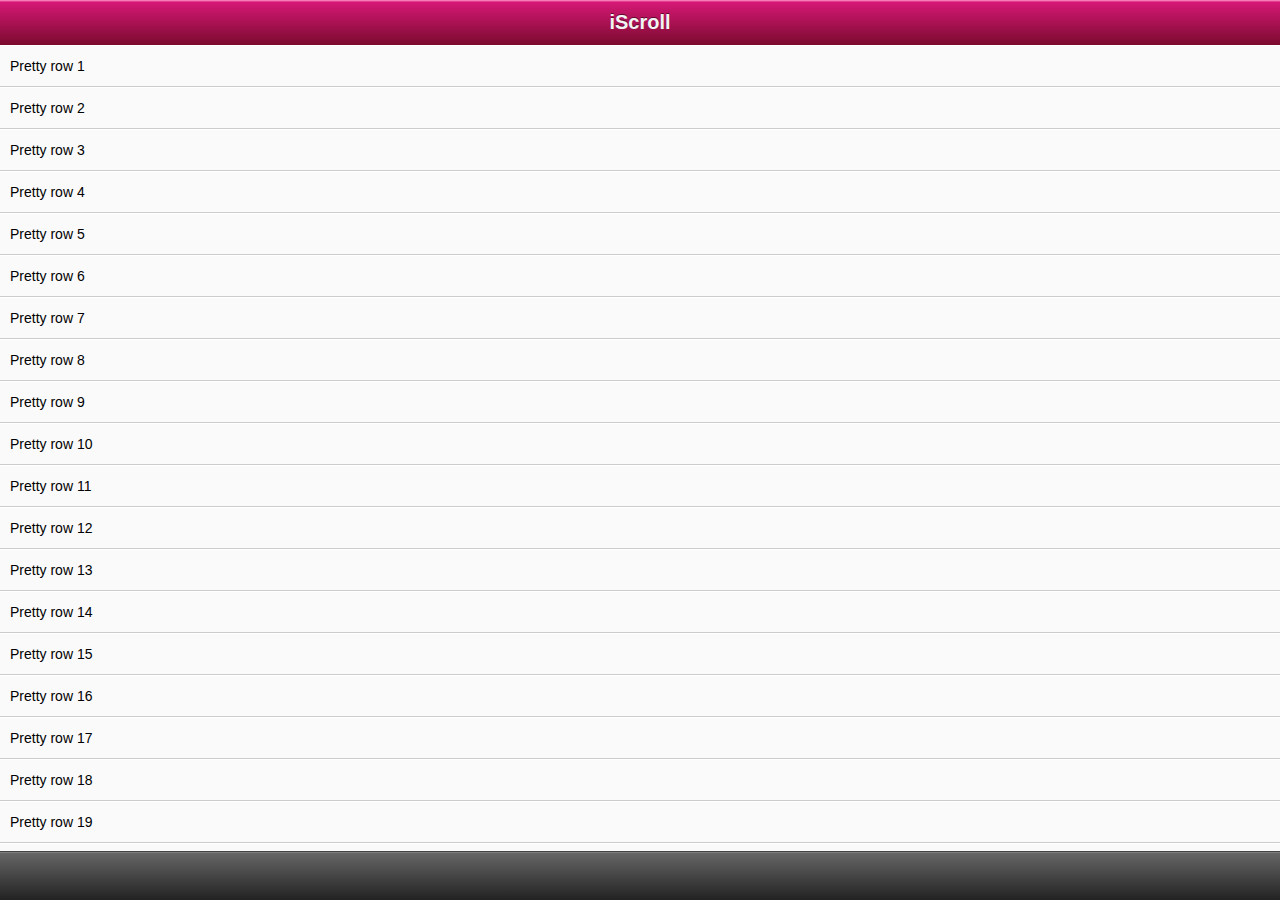
<file: plugins/iscroll/examples/lite/index.html>
<!DOCTYPE html>
<html>
<head>
<meta http-equiv="Content-Type" content="text/html; charset=utf-8">
<meta name="viewport" content="width=device-width, initial-scale=1.0, user-scalable=0, minimum-scale=1.0, maximum-scale=1.0">
<meta name="apple-mobile-web-app-capable" content="yes">
<meta name="apple-mobile-web-app-status-bar-style" content="black">
<title>iScroll demo: lite edition</title>

<script type="application/javascript" src="../../src/iscroll-lite.js?v4"></script>

<script type="text/javascript">

var myScroll;
function loaded() {
	myScroll = new iScroll('wrapper');
}

document.addEventListener('touchmove', function (e) { e.preventDefault(); }, false);

document.addEventListener('DOMContentLoaded', loaded, false);

</script>

<style type="text/css" media="all">
body,ul,li {
	padding:0;
	margin:0;
	border:0;
}

body {
	font-size:12px;
	-webkit-user-select:none;
    -webkit-text-size-adjust:none;
	font-family:helvetica;
}

#header {
	position:absolute; z-index:2;
	top:0; left:0;
	width:100%;
	height:45px;
	line-height:45px;
	background-image:-webkit-gradient(linear, 0 0, 0 100%, color-stop(0, #fe96c9), color-stop(0.05, #d51875), color-stop(1, #7b0a2e));
	background-image:-moz-linear-gradient(top, #fe96c9, #d51875 5%, #7b0a2e);
	background-image:-o-linear-gradient(top, #fe96c9, #d51875 5%, #7b0a2e);
	padding:0;
	color:#eee;
	font-size:20px;
	text-align:center;
}

#header a {
	color:#f3f3f3;
	text-decoration:none;
	font-weight:bold;
	text-shadow:0 -1px 0 rgba(0,0,0,0.5);
}

#footer {
	position:absolute; z-index:2;
	bottom:0; left:0;
	width:100%;
	height:48px;
	background-image:-webkit-gradient(linear, 0 0, 0 100%, color-stop(0, #999), color-stop(0.02, #666), color-stop(1, #222));
	background-image:-moz-linear-gradient(top, #999, #666 2%, #222);
	background-image:-o-linear-gradient(top, #999, #666 2%, #222);
	padding:0;
	border-top:1px solid #444;
}

#wrapper {
	position:absolute; z-index:1;
	top:45px; bottom:48px; left:0;
	width:100%;
	background:#aaa;
	overflow:auto;
}

#scroller {
	position:absolute; z-index:1;
/*	-webkit-touch-callout:none;*/
	-webkit-tap-highlight-color:rgba(0,0,0,0);
	width:100%;
	padding:0;
}

#scroller ul {
	list-style:none;
	padding:0;
	margin:0;
	width:100%;
	text-align:left;
}

#scroller li {
	padding:0 10px;
	height:40px;
	line-height:40px;
	border-bottom:1px solid #ccc;
	border-top:1px solid #fff;
	background-color:#fafafa;
	font-size:14px;
}

</style>
</head>
<body>
<div id="header"><a href="http://cubiq.org/iscroll">iScroll</a></div>
<div id="wrapper">
	<div id="scroller">
		<ul id="thelist">
			<li>Pretty row 1</li>
			<li>Pretty row 2</li>
			<li>Pretty row 3</li>
			<li>Pretty row 4</li>
			<li>Pretty row 5</li>
			<li>Pretty row 6</li>
			<li>Pretty row 7</li>
			<li>Pretty row 8</li>
			<li>Pretty row 9</li>
			<li>Pretty row 10</li>
			<li>Pretty row 11</li>
			<li>Pretty row 12</li>
			<li>Pretty row 13</li>
			<li>Pretty row 14</li>
			<li>Pretty row 15</li>
			<li>Pretty row 16</li>
			<li>Pretty row 17</li>
			<li>Pretty row 18</li>
			<li>Pretty row 19</li>
			<li>Pretty row 20</li>
			<li>Pretty row 21</li>
			<li>Pretty row 22</li>
			<li>Pretty row 23</li>
			<li>Pretty row 24</li>
			<li>Pretty row 25</li>
			<li>Pretty row 26</li>
			<li>Pretty row 27</li>
			<li>Pretty row 28</li>
			<li>Pretty row 29</li>
			<li>Pretty row 30</li>
			<li>Pretty row 31</li>
			<li>Pretty row 32</li>
			<li>Pretty row 33</li>
			<li>Pretty row 34</li>
			<li>Pretty row 35</li>
			<li>Pretty row 36</li>
			<li>Pretty row 37</li>
			<li>Pretty row 38</li>
			<li>Pretty row 39</li>
			<li>Pretty row 40</li>
		</ul>
	</div>
</div>

<div id="footer"></div>

</body>
</html>
</file>
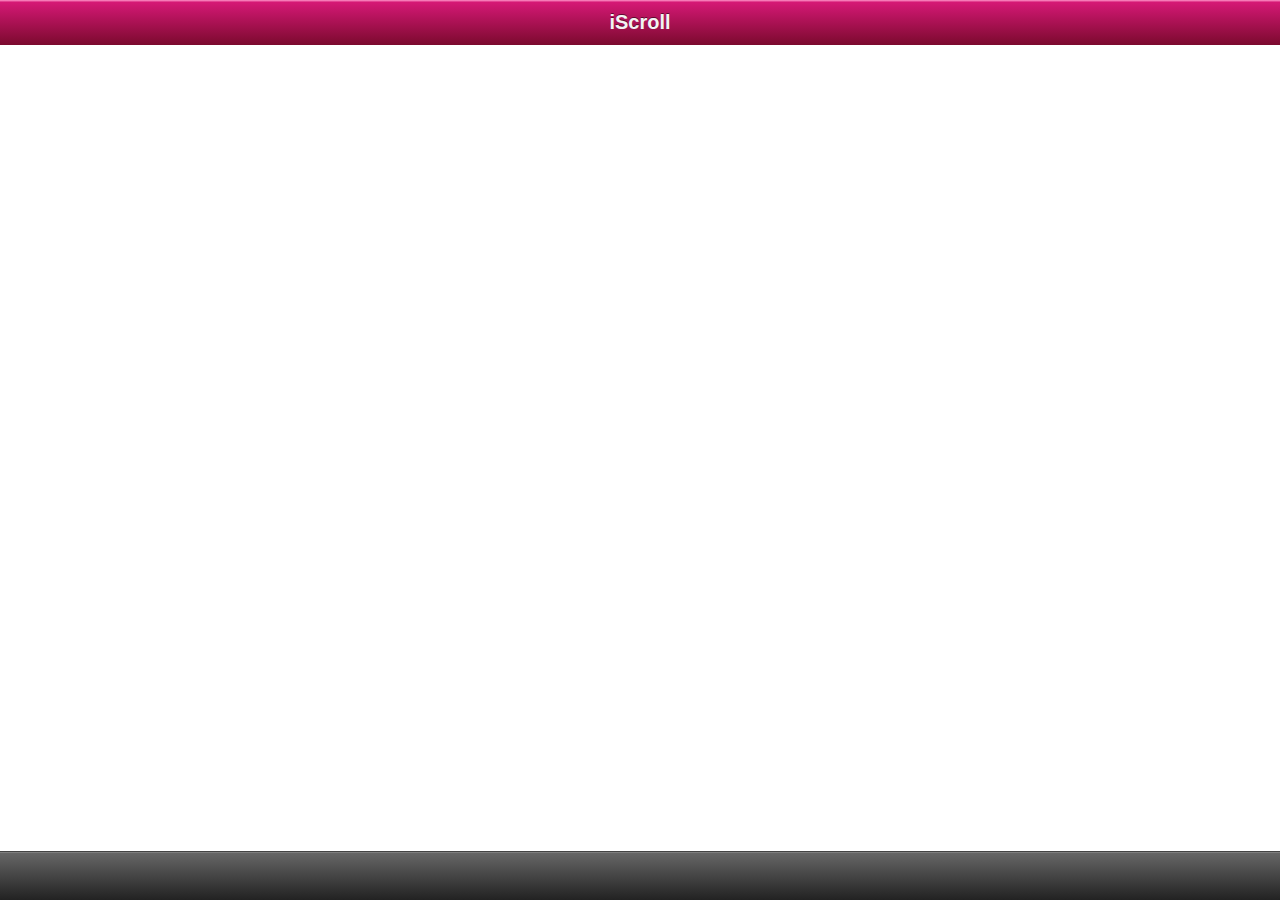
<file: plugins/iscroll/examples/pull-to-refresh/index.html>
<!DOCTYPE html>
<html>
<head>
<meta http-equiv="Content-Type" content="text/html; charset=utf-8">
<meta name="viewport" content="width=device-width, initial-scale=1.0, user-scalable=0, minimum-scale=1.0, maximum-scale=1.0">
<meta name="apple-mobile-web-app-capable" content="yes">
<meta name="apple-mobile-web-app-status-bar-style" content="black">
<title>iScroll demo: simple</title>

<script type="text/javascript" src="../../src/iscroll.js"></script>

<script type="text/javascript">

var myScroll,
	pullDownEl, pullDownOffset,
	pullUpEl, pullUpOffset,
	generatedCount = 0;

function pullDownAction () {
	setTimeout(function () {	// <-- Simulate network congestion, remove setTimeout from production!
		var el, li, i;
		el = document.getElementById('thelist');

		for (i=0; i<3; i++) {
			li = document.createElement('li');
			li.innerText = 'Generated row ' + (++generatedCount);
			el.insertBefore(li, el.childNodes[0]);
		}
		
		myScroll.refresh();		// Remember to refresh when contents are loaded (ie: on ajax completion)
	}, 1000);	// <-- Simulate network congestion, remove setTimeout from production!
}

function pullUpAction () {
	setTimeout(function () {	// <-- Simulate network congestion, remove setTimeout from production!
		var el, li, i;
		el = document.getElementById('thelist');

		for (i=0; i<3; i++) {
			li = document.createElement('li');
			li.innerText = 'Generated row ' + (++generatedCount);
			el.appendChild(li, el.childNodes[0]);
		}
		
		myScroll.refresh();		// Remember to refresh when contents are loaded (ie: on ajax completion)
	}, 1000);	// <-- Simulate network congestion, remove setTimeout from production!
}

function loaded() {
	pullDownEl = document.getElementById('pullDown');
	pullDownOffset = pullDownEl.offsetHeight;
	pullUpEl = document.getElementById('pullUp');	
	pullUpOffset = pullUpEl.offsetHeight;
	
	myScroll = new iScroll('wrapper', {
		useTransition: true,
		topOffset: pullDownOffset,
		onRefresh: function () {
			if (pullDownEl.className.match('loading')) {
				pullDownEl.className = '';
				pullDownEl.querySelector('.pullDownLabel').innerHTML = 'Pull down to refresh...';
			} else if (pullUpEl.className.match('loading')) {
				pullUpEl.className = '';
				pullUpEl.querySelector('.pullUpLabel').innerHTML = 'Pull up to load more...';
			}
		},
		onScrollMove: function () {
			if (this.y > 5 && !pullDownEl.className.match('flip')) {
				pullDownEl.className = 'flip';
				pullDownEl.querySelector('.pullDownLabel').innerHTML = 'Release to refresh...';
				this.minScrollY = 0;
			} else if (this.y < 5 && pullDownEl.className.match('flip')) {
				pullDownEl.className = '';
				pullDownEl.querySelector('.pullDownLabel').innerHTML = 'Pull down to refresh...';
				this.minScrollY = -pullDownOffset;
			} else if (this.y < (this.maxScrollY - 5) && !pullUpEl.className.match('flip')) {
				pullUpEl.className = 'flip';
				pullUpEl.querySelector('.pullUpLabel').innerHTML = 'Release to refresh...';
				this.maxScrollY = this.maxScrollY;
			} else if (this.y > (this.maxScrollY + 5) && pullUpEl.className.match('flip')) {
				pullUpEl.className = '';
				pullUpEl.querySelector('.pullUpLabel').innerHTML = 'Pull up to load more...';
				this.maxScrollY = pullUpOffset;
			}
		},
		onScrollEnd: function () {
			if (pullDownEl.className.match('flip')) {
				pullDownEl.className = 'loading';
				pullDownEl.querySelector('.pullDownLabel').innerHTML = 'Loading...';				
				pullDownAction();	// Execute custom function (ajax call?)
			} else if (pullUpEl.className.match('flip')) {
				pullUpEl.className = 'loading';
				pullUpEl.querySelector('.pullUpLabel').innerHTML = 'Loading...';				
				pullUpAction();	// Execute custom function (ajax call?)
			}
		}
	});
	
	setTimeout(function () { document.getElementById('wrapper').style.left = '0'; }, 800);
}

document.addEventListener('touchmove', function (e) { e.preventDefault(); }, false);

document.addEventListener('DOMContentLoaded', function () { setTimeout(loaded, 200); }, false);
</script>

<style type="text/css" media="all">
body,ul,li {
	padding:0;
	margin:0;
	border:0;
}

body {
	font-size:12px;
	-webkit-user-select:none;
    -webkit-text-size-adjust:none;
	font-family:helvetica;
}

#header {
	position:absolute; z-index:2;
	top:0; left:0;
	width:100%;
	height:45px;
	line-height:45px;
	background-color:#d51875;
	background-image:-webkit-gradient(linear, 0 0, 0 100%, color-stop(0, #fe96c9), color-stop(0.05, #d51875), color-stop(1, #7b0a2e));
	background-image:-moz-linear-gradient(top, #fe96c9, #d51875 5%, #7b0a2e);
	background-image:-o-linear-gradient(top, #fe96c9, #d51875 5%, #7b0a2e);
	padding:0;
	color:#eee;
	font-size:20px;
	text-align:center;
}

#header a {
	color:#f3f3f3;
	text-decoration:none;
	font-weight:bold;
	text-shadow:0 -1px 0 rgba(0,0,0,0.5);
}

#footer {
	position:absolute; z-index:2;
	bottom:0; left:0;
	width:100%;
	height:48px;
	background-color:#222;
	background-image:-webkit-gradient(linear, 0 0, 0 100%, color-stop(0, #999), color-stop(0.02, #666), color-stop(1, #222));
	background-image:-moz-linear-gradient(top, #999, #666 2%, #222);
	background-image:-o-linear-gradient(top, #999, #666 2%, #222);
	padding:0;
	border-top:1px solid #444;
}

#wrapper {
	position:absolute; z-index:1;
	top:45px; bottom:48px; left:-9999px;
	width:100%;
	background:#aaa;
	overflow:auto;
}

#scroller {
	position:absolute; z-index:1;
/*	-webkit-touch-callout:none;*/
	-webkit-tap-highlight-color:rgba(0,0,0,0);
	width:100%;
	padding:0;
}

#scroller ul {
	list-style:none;
	padding:0;
	margin:0;
	width:100%;
	text-align:left;
}

#scroller li {
	padding:0 10px;
	height:40px;
	line-height:40px;
	border-bottom:1px solid #ccc;
	border-top:1px solid #fff;
	background-color:#fafafa;
	font-size:14px;
}

#myFrame {
	position:absolute;
	top:0; left:0;
}



/**
 *
 * Pull down styles
 *
 */
#pullDown, #pullUp {
	background:#fff;
	height:40px;
	line-height:40px;
	padding:5px 10px;
	border-bottom:1px solid #ccc;
	font-weight:bold;
	font-size:14px;
	color:#888;
}
#pullDown .pullDownIcon, #pullUp .pullUpIcon  {
	display:block; float:left;
	width:40px; height:40px;
	background:url(pull-icon@2x.png) 0 0 no-repeat;
	-webkit-background-size:40px 80px; background-size:40px 80px;
	-webkit-transition-property:-webkit-transform;
	-webkit-transition-duration:250ms;	
}
#pullDown .pullDownIcon {
	-webkit-transform:rotate(0deg) translateZ(0);
}
#pullUp .pullUpIcon  {
	-webkit-transform:rotate(-180deg) translateZ(0);
}

#pullDown.flip .pullDownIcon {
	-webkit-transform:rotate(-180deg) translateZ(0);
}

#pullUp.flip .pullUpIcon {
	-webkit-transform:rotate(0deg) translateZ(0);
}

#pullDown.loading .pullDownIcon, #pullUp.loading .pullUpIcon {
	background-position:0 100%;
	-webkit-transform:rotate(0deg) translateZ(0);
	-webkit-transition-duration:0ms;

	-webkit-animation-name:loading;
	-webkit-animation-duration:2s;
	-webkit-animation-iteration-count:infinite;
	-webkit-animation-timing-function:linear;
}

@-webkit-keyframes loading {
	from { -webkit-transform:rotate(0deg) translateZ(0); }
	to { -webkit-transform:rotate(360deg) translateZ(0); }
}

</style>
</head>
<body>

<div id="header"><a href="http://cubiq.org/iscroll">iScroll</a></div>
<div id="wrapper">
	<div id="scroller">
		<div id="pullDown">
			<span class="pullDownIcon"></span><span class="pullDownLabel">Pull down to refresh...</span>
		</div>

		<ul id="thelist">
			<li>Pretty row 1</li>
			<li>Pretty row 2</li>
			<li>Pretty row 3</li>
			<li>Pretty row 4</li>
			<li>Pretty row 5</li>
			<li>Pretty row 6</li>
			<li>Pretty row 7</li>
			<li>Pretty row 8</li>
			<li>Pretty row 9</li>
			<li>Pretty row 10</li>
			<li>Pretty row 11</li>
			<li>Pretty row 12</li>
			<li>Pretty row 13</li>
			<li>Pretty row 14</li>
			<li>Pretty row 15</li>
			<li>Pretty row 16</li>
			<li>Pretty row 17</li>
			<li>Pretty row 18</li>
			<li>Pretty row 19</li>
			<li>Pretty row 20</li>
			<li>Pretty row 21</li>
			<li>Pretty row 22</li>
			<li>Pretty row 23</li>
			<li>Pretty row 24</li>
			<li>Pretty row 25</li>
			<li>Pretty row 26</li>
			<li>Pretty row 27</li>
			<li>Pretty row 28</li>
			<li>Pretty row 29</li>
			<li>Pretty row 30</li>
			<li>Pretty row 31</li>
			<li>Pretty row 32</li>
			<li>Pretty row 33</li>
			<li>Pretty row 34</li>
			<li>Pretty row 35</li>
			<li>Pretty row 36</li>
			<li>Pretty row 37</li>
			<li>Pretty row 38</li>
			<li>Pretty row 39</li>
			<li>Pretty row 40</li>
		</ul>
		<div id="pullUp">
			<span class="pullUpIcon"></span><span class="pullUpLabel">Pull up to refresh...</span>
		</div>
	</div>
</div>
<div id="footer"></div>

</body>
</html>
</file>
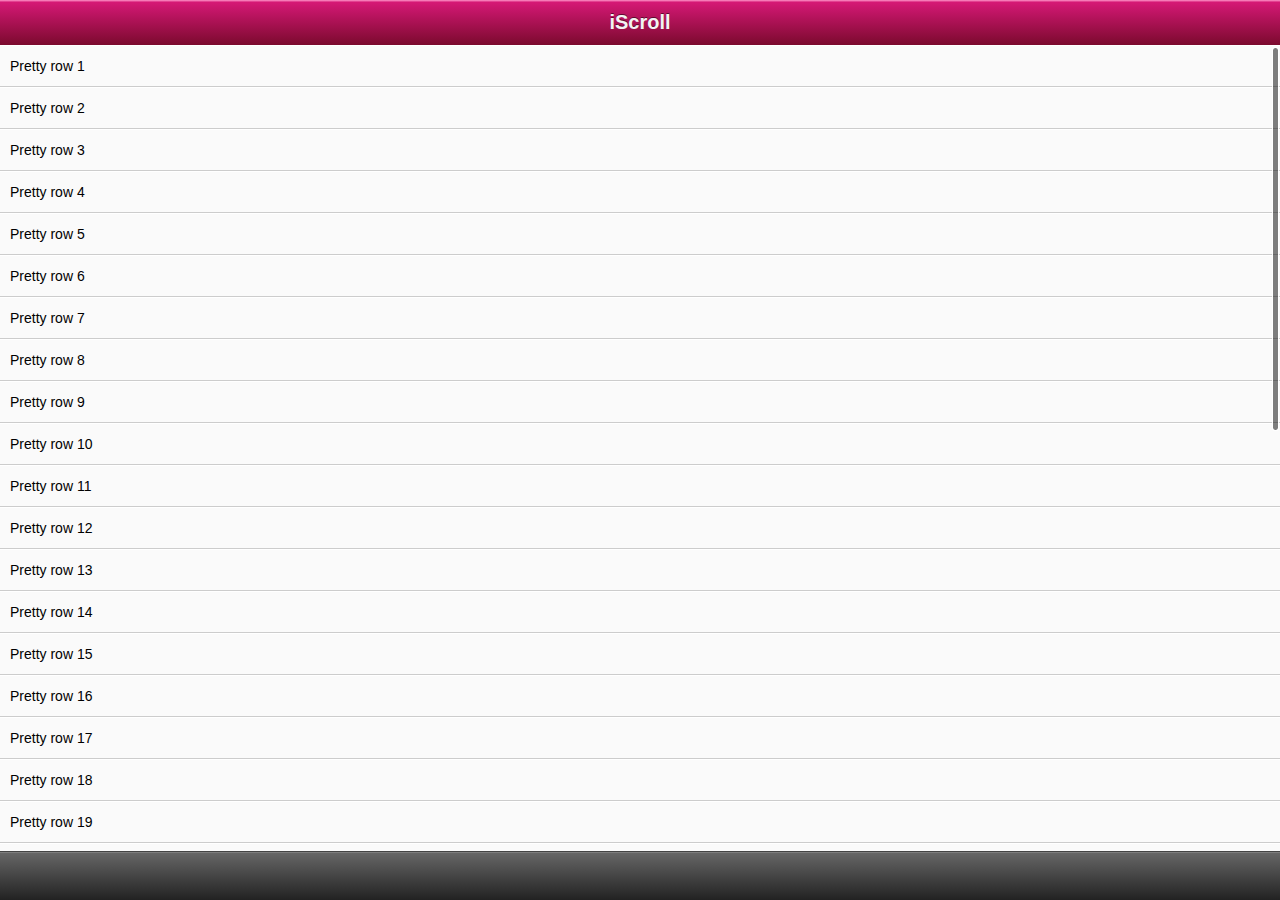
<file: plugins/iscroll/examples/simple/index.html>
<!DOCTYPE html>
<html>
<head>
<meta charset="utf-8">
<meta name="viewport" content="width=device-width, initial-scale=1.0, user-scalable=0, minimum-scale=1.0, maximum-scale=1.0">
<meta name="apple-mobile-web-app-capable" content="yes">
<meta name="apple-mobile-web-app-status-bar-style" content="black">
<title>iScroll demo: simple</title>

<script type="text/javascript" src="../../src/iscroll.js"></script>

<script type="text/javascript">

var myScroll;
function loaded() {
	myScroll = new iScroll('wrapper');
}

document.addEventListener('touchmove', function (e) { e.preventDefault(); }, false);

/* * * * * * * *
 *
 * Use this for high compatibility (iDevice + Android)
 *
 */
document.addEventListener('DOMContentLoaded', function () { setTimeout(loaded, 200); }, false);
/*
 * * * * * * * */


/* * * * * * * *
 *
 * Use this for iDevice only
 *
 */
//document.addEventListener('DOMContentLoaded', loaded, false);
/*
 * * * * * * * */


/* * * * * * * *
 *
 * Use this if nothing else works
 *
 */
//window.addEventListener('load', setTimeout(function () { loaded(); }, 200), false);
/*
 * * * * * * * */

</script>

<style type="text/css" media="all">
body,ul,li {
	padding:0;
	margin:0;
	border:0;
}

body {
	font-size:12px;
	-webkit-user-select:none;
    -webkit-text-size-adjust:none;
	font-family:helvetica;
}

#header {
	position:absolute; z-index:2;
	top:0; left:0;
	width:100%;
	height:45px;
	line-height:45px;
	background-color:#d51875;
	background-image:-webkit-gradient(linear, 0 0, 0 100%, color-stop(0, #fe96c9), color-stop(0.05, #d51875), color-stop(1, #7b0a2e));
	background-image:-moz-linear-gradient(top, #fe96c9, #d51875 5%, #7b0a2e);
	background-image:-o-linear-gradient(top, #fe96c9, #d51875 5%, #7b0a2e);
	padding:0;
	color:#eee;
	font-size:20px;
	text-align:center;
}

#header a {
	color:#f3f3f3;
	text-decoration:none;
	font-weight:bold;
	text-shadow:0 -1px 0 rgba(0,0,0,0.5);
}

#footer {
	position:absolute; z-index:2;
	bottom:0; left:0;
	width:100%;
	height:48px;
	background-color:#222;
	background-image:-webkit-gradient(linear, 0 0, 0 100%, color-stop(0, #999), color-stop(0.02, #666), color-stop(1, #222));
	background-image:-moz-linear-gradient(top, #999, #666 2%, #222);
	background-image:-o-linear-gradient(top, #999, #666 2%, #222);
	padding:0;
	border-top:1px solid #444;
}

#wrapper {
	position:absolute; z-index:1;
	top:45px; bottom:48px; left:0;
	width:100%;
	background:#aaa;
	overflow:auto;
}

#scroller {
	position:absolute; z-index:1;
/*	-webkit-touch-callout:none;*/
	-webkit-tap-highlight-color:rgba(0,0,0,0);
	width:100%;
	padding:0;
}

#scroller ul {
	list-style:none;
	padding:0;
	margin:0;
	width:100%;
	text-align:left;
}

#scroller li {
	padding:0 10px;
	height:40px;
	line-height:40px;
	border-bottom:1px solid #ccc;
	border-top:1px solid #fff;
	background-color:#fafafa;
	font-size:14px;
}
</style>
</head>
<body>

<div id="header"><a href="http://cubiq.org/iscroll">iScroll</a></div>
<div id="wrapper">
	<div id="scroller">
		<ul id="thelist">
			<li>Pretty row 1</li>
			<li>Pretty row 2</li>
			<li>Pretty row 3</li>
			<li>Pretty row 4</li>
			<li>Pretty row 5</li>
			<li>Pretty row 6</li>
			<li>Pretty row 7</li>
			<li>Pretty row 8</li>
			<li>Pretty row 9</li>
			<li>Pretty row 10</li>
			<li>Pretty row 11</li>
			<li>Pretty row 12</li>
			<li>Pretty row 13</li>
			<li>Pretty row 14</li>
			<li>Pretty row 15</li>
			<li>Pretty row 16</li>
			<li>Pretty row 17</li>
			<li>Pretty row 18</li>
			<li>Pretty row 19</li>
			<li>Pretty row 20</li>
			<li>Pretty row 21</li>
			<li>Pretty row 22</li>
			<li>Pretty row 23</li>
			<li>Pretty row 24</li>
			<li>Pretty row 25</li>
			<li>Pretty row 26</li>
			<li>Pretty row 27</li>
			<li>Pretty row 28</li>
			<li>Pretty row 29</li>
			<li>Pretty row 30</li>
			<li>Pretty row 31</li>
			<li>Pretty row 32</li>
			<li>Pretty row 33</li>
			<li>Pretty row 34</li>
			<li>Pretty row 35</li>
			<li>Pretty row 36</li>
			<li>Pretty row 37</li>
			<li>Pretty row 38</li>
			<li>Pretty row 39</li>
			<li>Pretty row 40</li>
		</ul>
	</div>
</div>
<div id="footer"></div>

</body>
</html>
</file>
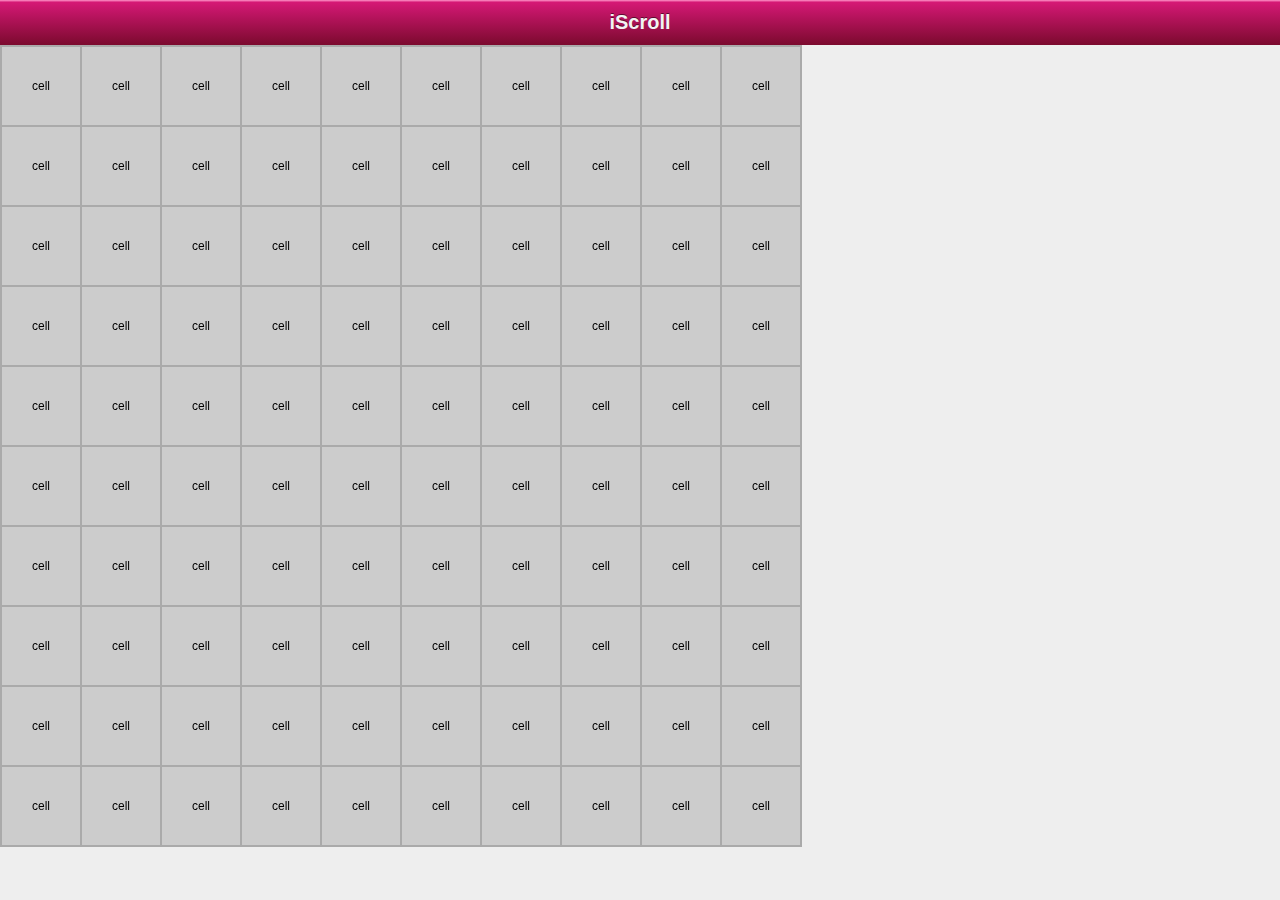
<file: plugins/iscroll/examples/snap-to-element/index.html>
<!DOCTYPE html>
<html>
<head>
<meta http-equiv="Content-Type" content="text/html; charset=utf-8">
<meta name="viewport" content="width=device-width, initial-scale=1.0, user-scalable=0, minimum-scale=1.0, maximum-scale=1.0">
<meta name="apple-mobile-web-app-capable" content="yes">
<meta name="apple-mobile-web-app-status-bar-style" content="black">
<title>iScroll demo: Snap to element</title>

<script type="text/javascript" src="../../src/iscroll.js"></script>

<script type="text/javascript">
var myScroll;

function loaded() {
	myScroll = new iScroll('wrapper', {
		snap: 'li',
		momentum: false,
		hScrollbar: false,
		vScrollbar: false
	 });
}

document.addEventListener('DOMContentLoaded', loaded, false);
</script>

<style type="text/css" media="all">
body,ul,li {
	padding:0;
	margin:0;
	border:0;
}

body {
	font-size:12px;
	-webkit-user-select:none;
    -webkit-text-size-adjust:none;
	font-family:helvetica;
}

#header {
	position:absolute;
	top:0; left:0;
	width:100%;
	height:45px;
	line-height:45px;
	background-image:-webkit-gradient(linear, 0 0, 0 100%, color-stop(0, #fe96c9), color-stop(0.05, #d51875), color-stop(1, #7b0a2e));
	background-image:-moz-linear-gradient(top, #fe96c9, #d51875 5%, #7b0a2e);
	background-image:-o-linear-gradient(top, #fe96c9, #d51875 5%, #7b0a2e);
	padding:0;
	color:#eee;
	font-size:20px;
	text-align:center;
}

#header a {
	color:#f3f3f3;
	text-decoration:none;
	font-weight:bold;
	text-shadow:0 -1px 0 rgba(0,0,0,0.5);
}

#wrapper {
	position:absolute; z-index:1;
	top:45px; bottom:0; left:0;
	width:100%;
	overflow:auto;
	background:#eee;
}

#scroller {
	width:800px;
	float:left;
	padding:0;
}

#scroller ul {
	list-style:none;
	display:block;
	float:left;
	width:100%;
	height:100%;
	padding:0;
	margin:0;
	border:1px solid #aaa;
}

#scroller li {
	display:block; float:left;
	width:78px; height:78px; line-height:78px;
	text-align:center;
	border:1px solid #aaa;
	background:#ccc;
}

</style>
</head>
<body>
<div id="header"><a href="http://cubiq.org/iscroll">iScroll</a></div>

<div id="wrapper">
	<div id="scroller">
		<ul id="thelist">
			<li>cell</li> <li>cell</li> <li>cell</li> <li>cell</li> <li>cell</li>
			<li>cell</li> <li>cell</li> <li>cell</li> <li>cell</li> <li>cell</li>
			<li>cell</li> <li>cell</li> <li>cell</li> <li>cell</li> <li>cell</li>
			<li>cell</li> <li>cell</li> <li>cell</li> <li>cell</li> <li>cell</li>

			<li>cell</li> <li>cell</li> <li>cell</li> <li>cell</li> <li>cell</li>
			<li>cell</li> <li>cell</li> <li>cell</li> <li>cell</li> <li>cell</li>
			<li>cell</li> <li>cell</li> <li>cell</li> <li>cell</li> <li>cell</li>
			<li>cell</li> <li>cell</li> <li>cell</li> <li>cell</li> <li>cell</li>

			<li>cell</li> <li>cell</li> <li>cell</li> <li>cell</li> <li>cell</li>
			<li>cell</li> <li>cell</li> <li>cell</li> <li>cell</li> <li>cell</li>
			<li>cell</li> <li>cell</li> <li>cell</li> <li>cell</li> <li>cell</li>
			<li>cell</li> <li>cell</li> <li>cell</li> <li>cell</li> <li>cell</li>

			<li>cell</li> <li>cell</li> <li>cell</li> <li>cell</li> <li>cell</li>
			<li>cell</li> <li>cell</li> <li>cell</li> <li>cell</li> <li>cell</li>
			<li>cell</li> <li>cell</li> <li>cell</li> <li>cell</li> <li>cell</li>
			<li>cell</li> <li>cell</li> <li>cell</li> <li>cell</li> <li>cell</li>

			<li>cell</li> <li>cell</li> <li>cell</li> <li>cell</li> <li>cell</li>
			<li>cell</li> <li>cell</li> <li>cell</li> <li>cell</li> <li>cell</li>
			<li>cell</li> <li>cell</li> <li>cell</li> <li>cell</li> <li>cell</li>
			<li>cell</li> <li>cell</li> <li>cell</li> <li>cell</li> <li>cell</li>
		</ul>
	</div>
</div>

</body>
</html>
</file>
<file: css/estilo.css>
* { margin: 0; padding: 0; }
html,body { height:100%; font-family: "Helvetica Neue", Helvetica, Arial, sans-serif; }
body { padding: 53px 0 0; overflow: hidden; }
ul, ol { list-style: none; }

.left { float: left; /*padding-bottom: 8000px; margin-bottom: -8000px;*/ }
.right { float: right; /*padding-bottom: 8000px; margin-bottom: -8000px;*/ }
.clear { clear: both; }
.hidden { display: none; }

body #page { position: relative; height: 100%; width: 100%; background-color: #FFF; } 
/*body #page.menuExpanded { margin-left: auto; }
body.smartphone #page.menuExpanded { margin-left: auto; }*/

body #page .top { position: absolute; height: 53px; width: 100%; top: -53px; background: url("../images/logo_expresso_small.png") no-repeat scroll center center #F1F1F1; border-bottom: 1px solid #E5E5E5; }
body #page .top .topButtons li { float: left; }
body #page .top .topButtons li a { height: 53px; width: 53px; display: block; color: transparent; text-shadow: none; font: 0px/0 a; }
	.topButtons .menu { background: url("../images/menu.png") no-repeat scroll 0 0 transparent; }
	.topButtons .voltar { background: url("../images/menu.png") no-repeat scroll 0 0 transparent; }
	.topButtons .contextMenu { background: url("../images/context_menu.png") no-repeat scroll 0 0 transparent; }

body #page .main { position: absolute; width: 100%; height: 100%; bottom: 0; }
body #page .main h2 { border-bottom: 2px solid #3A87AD; font-size: 20px; height: 50px; line-height: 50px; padding: 0 0 0 10px; color: #333333; } 

body #page .main #content { width: 40%; height: 100%; position: relative; border-right: 1px solid #E5E5E5; }
/*body #page .main #content.full { width: 100% }*/
body #page .main #content ul { width: 100%; background-color: #FAFAFA; }
body #page .main #content ul li { border-bottom: 1px solid #CCCCCC; border-top: 1px solid #FFFFFF; font-size: 14px; height: 60px; color: #000000; text-align: left; }
body #page .main #content ul li a { display: block; height: 60px; text-decoration: none; }
body #page .main #content ul li a h3 { color: #3A87AD; margin-left: 30px; padding-top: 10px; font-size: 16px; }
body #page .main #content ul li a span { font-size: 13px; color: #777777; margin: 0 0 0 30px; }
body #page .main #content ul li.selected { background-color: #3A87AD; }
body #page .main #content ul li.selected h3 { color: #FFFFFF; }
body #page .main #content ul li.selected span { color: #FFFFFF; }
body.smartphone #page .main #content { width: 100%; }

body #page .main #content dl dt { font-size: 16px; color: #FFFFFF; padding: 10px; border-bottom: 1px #FFFFFF solid; font-weight: bold; background-color: #3A87AD; }
body #page .main #content dl dd ul li { vertical-align: middle; height: 50px; line-height: 50px; padding: 0 10px; color: #777777; }
body #page .main #content dl dd ul li input.check { float: right; margin-top: 18px; }
body #page .main #content dl dd ul li a { text-decoration: none; color: #777777; font-weight: bold; }

body #page .main #contentDetail { width: 60%; height: 100%; position: relative; font-size: 19px; margin-right: -1px; }
/*body #page .main #contentDetail #scrollerDetail { padding: 20px; }*/
body #page .main .container { position: absolute; top: 53px; right: 0; left: 0; bottom: 0; background: none repeat scroll 0 0 #FFFFFF; }
body.smartphone #page .main #contentDetail { display: none; }

/** Busca **/
body #page .main #content .searchArea { margin: 5px; }
body #page .main #content .searchArea input { width: 93%; border-radius: 15px 15px 15px 15px; min-height: 35px; background-color: #FFFFFF; border: 1px solid #CCCCCC; padding: 0 3%; }
body #page .main #content .searchArea input:focus { border: 1px solid #3A87AD; }

/** Menu **/
body #menu { width: 50%; height: 100%; position: absolute; margin-top: -53px; background: url("../images/bg.png"); display: none; z-index: 9999; }
body #menu.expanded { display: block; }
body #menu #personalInfo { height: 61px; padding: 10px 10px; border-bottom: 1px solid #2C2C2C }
body #menu #personalInfo img { float: left; width: 46px; height: 61px; border-radius: 6px 6px 6px 6px}
body #menu #personalInfo .personalData { margin: 0 0 0 56px; height: 61px; color: #FFF; }
body #menu #personalInfo .personalData span { display: block; }
body #menu #personalInfo .personalData span.name { font-size: 15px; }
body #menu #personalInfo .personalData span.email { font-size: 13px;}
body #menu #personalInfo .personalData #quota {  }
body #menu #personalInfo .personalData #quota .bar { font-size: 11px; display: inline;  height: 14px; width: 160px; border: 1px #444444 solid; display: inline-block; background-color: #FFF; }
body #menu #personalInfo .personalData #quota .bar div.usedQuota { background-color: #ABC6E1; height: 14px; }
body #menu #personalInfo .personalData #quota .bar span { background: transparent; width: 160px; text-align: center; color: #000; margin-top: -14px; }
/*body #menu dl { height: 100%; }*/
body #menu dl dt { background-color: #2C2C2C; color: #EFEFEF; height: 20px; padding: 5px; line-height: 20px; font-size: 20px; }
body #menu dl dd ul li a { height: 32px; color: #CCCCCC; text-decoration: none; display: block; padding: 8px 10px; margin: 0 20px 0 10px; font-weight: bold; }
body #menu dl dd ul#mainMenu { background-color: #333333; padding: 10px 0; }
body #menu dl dd ul#mainMenu li.selected { background: transparent url('../images/seta.png') no-repeat right 16px; }
body #menu dl dd ul#mainMenu li.selected a { color: #EFEFEF; border: 1px solid #444444; background-color: #222222; border-radius: 5px 5px 5px 5px; }
body #menu dl dd ul#mainMenu li a img { width: 40px; height: 32px; }
body #menu dl dd ul#mainMenu li a span { height: 32px; line-height: 32px; vertical-align: top; }
body #menu dl dd ul#myFolders li { border-bottom: 1px #EFEFEF solid; }
/*body #menu dl dd ul#myFolders li a { height: 32px; text-decoration: none; }*/
body #menu dl dd ul#myFolders { background-color: #FFF; }
body #menu dl dd ul#myFolders li a { height: 30px; color: #333333; margin-right: 10px; }
body #menu dl dd ul#myFolders li a img { width: 30px; height: 30px; }
body #menu dl dd ul#myFolders li a span { line-height: 30px; vertical-align: top; margin-left: 5px; }
body #menu dl dd ul#myFolders li a span .badge.badge-info { float: right; }

/** Menu de contexto **/
body #page .top #contextMenu { background-color: #333333; width: 200px; position: absolute; top: 53px; right: 0; z-index: 9999; }
body #page .top #contextMenu ul li { border-bottom: 1px solid #2C2C2C; }
body #page .top #contextMenu ul li a { color: #EFEFEF; text-decoration: none; display: block; padding: 15px 10px; width: 200px; }

/** Preferências **/
body form { font-size: 16px; padding: 15px; }

	/** Preferências > Alterar senha **/
	body form#changePassword ol li { margin: 15px 25px 15px 15px; }
	body form#changePassword ol li input { width: 100%; height: 30px; padding: 5px; }

	/** Preferências > Resultados por página **/
	body form#resultsPage ol { border: 1px #CCCCCC solid; border-bottom: 0; }
	body form#resultsPage ol li { border-bottom: 1px #CCCCCC solid; height: 50px; line-height: 50px; padding: 0 10px; color: #777777; }
	body form#resultsPage ol li input.check { float: right; margin-top: 18px; }

	/** Preferências > Assinatura de e-mail **/
	body form#emailSignature ol li { margin: 15px 25px 15px 15px; }
	body form#emailSignature ol li textarea { width: 100%; height: 150px; }

	/** Preferências > Suporte / Sugestões **/
	body form#support ol li { margin: 15px 25px 15px 15px; }
	body form#support ol li textarea { width: 100%; height: 150px; }

	/** Preferências > Sobre o expresso **/
	/*body dl#aboutExpresso { margin: 15px 25px; }*/
	body #page .main dl#aboutExpresso dt { border-bottom: 1px solid #3A87AD; color: #3A87AD; font-size: 16px; font-weight: bold; padding: 10px; margin-top: 1px; background-color: #FFF; }
	body #page .main dl#aboutExpresso dd { font-size: 14px; color: #777777; padding: 10px; margin-bottom: 5px;  }
	body #page .main dl#aboutExpresso dd a { color: #777777; }
	body #page .main dl#aboutExpresso dd ul { background-color: transparent; }
	body #page .main dl#aboutExpresso dd ul li { height: auto; border: 0; line-height: normal; margin: 5px 0; list-style-position: inside; list-style-type: circle; }

	/** Preferências > Créditos **/
	/*body dl#credits { margin: 15px 25px; }*/
	body #page .main dl#credits dt { border-bottom: 1px solid #3A87AD; color: #3A87AD; font-size: 16px; font-weight: bold; padding: 10px; margin-top: 1px; background-color: #FFF; }
	body #page .main dl#credits dd { font-size: 14px; color: #777777; padding: 10px; margin-bottom: 5px;  }
	body #page .main dl#credits dd a { color: #777777; }
	body #page .main dl#credits dd ul { background-color: transparent; }
	body #page .main dl#credits dd ul li { height: auto; border: 0; line-height: normal; margin: 5px 0; list-style-position: inside; list-style-type: circle; }

/** Contatos **/
body #page .main dl#contactsList dd ul li { height: 71px; }
body #page .main dl#contactsList dd ul li a { height: 71px; }
body #page .main dl#contactsList dd ul li a img { height: 61px; width: 46px; margin-top: 5px; float: left; }
body #page .main dl#contactsList.personal dd ul li a div.info { margin-left: 61px; }
body #page .main dl#contactsList dd ul li a div.info span { display: block; line-height: normal; margin-left: 0 }
body #page .main dl#contactsList dd ul li a div.info span.name { font-size: 14px; padding-top: 18px;  }
body #page .main dl#contactsList dd ul li a div.info span.email { font-size: 13px; }

	/** Contatos > Detalhes **/
	body #page .main dl#contactDetails dt { border-bottom: 1px solid #3A87AD; color: #3A87AD; font-size: 16px; font-weight: bold; padding: 10px; margin-top: 1px; background-color: #FFF; }
	body #page .main dl#contactDetails dd { font-size: 14px; color: #777777; padding: 10px; margin-bottom: 5px;  }
	body #page .main dl#contactDetails dd a { color: #777777; }
	body #page .main dl#contactDetails dd ul { background-color: transparent; }
	body #page .main dl#contactDetails dd ul li { height: auto; border: 0; line-height: normal; margin: 5px 0; list-style-position: inside; list-style-type: circle; }

/** Agenda **/
body #page .main #agenda .ui-datepicker { font-family: "Helvetica Neue", Helvetica, Arial, sans-serif; width: auto; border: 0; background: #F1F1F1; }
body #page .main #agenda .ui-datepicker .ui-datepicker-header { border: 0; border-radius: 0; background-color: #3A87AD; height: 40px; line-height: 40px; color: #FFF; }
body #page .main #agenda .ui-datepicker .ui-datepicker-header a { cursor: pointer; text-align: center; width: 50px; }
body #page .main #agenda .ui-datepicker .ui-datepicker-header .ui-datepicker-prev { float: left; }
body #page .main #agenda .ui-datepicker .ui-datepicker-header .ui-datepicker-next { float: right; }
body #page .main #agenda .ui-datepicker .ui-datepicker-header .ui-datepicker-title { text-align: center }
body #page .main #agenda .ui-datepicker .ui-datepicker-calendar { width: 100%; background-color: #FFFFFF; border-spacing: 0; }
body #page .main #agenda .ui-datepicker .ui-datepicker-calendar tr { height: 50px; background-color: #F1F1F1; }
body #page .main #agenda .ui-datepicker .ui-datepicker-calendar thead tr { height:30px; background-color: #777777; color: #FFF; }
body #page .main #agenda .ui-datepicker .ui-datepicker-calendar thead tr th { }
body #page .main #agenda .ui-datepicker .ui-datepicker-calendar thead tr th span { font-weight: normal; font-size: 14px; }
body #page .main #agenda .ui-datepicker .ui-datepicker-calendar tr td { width: 14%; border: 1px #FFF solid; }
body #page .main #agenda .ui-datepicker .ui-datepicker-calendar tr td a,
body #page .main #agenda .ui-datepicker .ui-datepicker-calendar tr td span { height: 50px; text-align: center; line-height: 50px; display: block; text-decoration: none; color: #777777; font-weight: bold; }
body #page .main #agenda .ui-datepicker .ui-datepicker-calendar tr td.ui-datepicker-today a { color: #FFF; background-color: #3A87AD; }
body #page .main #agenda .ui-datepicker .ui-datepicker-calendar tr td.ui-datepicker-week-end  a { color: #CC6600; }
body #page .main #agenda .ui-datepicker .ui-datepicker-calendar tr td.ui-datepicker-current-day { border: 1px #777777 solid; }
body #page .main #agenda .ui-datepicker .ui-datepicker-calendar tr td.ui-datepicker-unselectable span { font-weight: normal; }

	/** Agenda - Lista resumida **/
	body #page .main #eventsList .noEvent { height: 100px; line-height: 100px; text-align: center; color: #777777; }
	body #page .main ul#events li { border-left: 8px solid #3A87AD; font-size: 16px; height: 60px; background-color: #FFFFFF; }
	body #page .main ul#events li a { height: 60px; }
	body #page .main ul#events li a div.hourly { float: left; width: 60px; text-align: center; }
	body #page .main ul#events li a div.hourly strong { font-weight: bold; color: #3A87AD; display: block; height: 23px; line-height: 23px; font-size: 13px; }
	body #page .main ul#events li a div.hourly strong.start { margin-top: 7px; }
	body #page .main ul#events li a span { font-size: 14px; color: #777777; margin-left: 12px; line-height: 60px; }
	body #page .main ul#events li a span.complete { color: #3A87AD; font-size: 14px; font-weight: bold; }

	/** Agenda - Lista completa **/
	body #page .main table#eventsTable { width: 100%; font-size: 16px; border-spacing: 0; margin-top: 1px; }
	body #page .main table#eventsTable tr { height: 60px; }
	body #page .main table#eventsTable tr td { border-bottom: 1px solid #CCCCCC; border-top: 1px #FFF solid; height: 60px; }
	body #page .main table#eventsTable tr td.hourly { border-left: 8px solid #3A87AD; color: #3A87AD; width: 60px; font-weight: bold; text-align: center; }
	body #page .main table#eventsTable tr td.description a { padding: 12px; color: #777777; font-size: 14px; text-decoration: none; display: block; height: 100%; }
	body #page .main table#eventsTable tr td.busy { background-color: #F1F1F1; }

	/** Agenda - Detalhes do evento **/
	body #page .main table#eventDetails { width: 100%; font-size: 16px; border-spacing: 0; margin-top: 1px; }
	body #page .main table#eventDetails tr { height: 60px; }
	body #page .main table#eventDetails tr td { border-bottom: 1px solid #CCCCCC; border-top: 1px #FFF solid; min-height: 60px; }
	body #page .main table#eventDetails tr td.item { border-left: 8px solid #3A87AD; color: #3A87AD; width: 120px; font-weight: bold; text-align: left; padding-left: 5px; }
	body #page .main table#eventDetails tr td.description { padding: 12px; color: #777777; font-size: 14px;}
	body #page .main table#eventDetails tr td.busy { background-color: #F1F1F1; }

	body form#addEvent { font-size: 16px; padding: 15px; }
	body form#addEvent ol li { margin: 15px 25px 15px 15px; }
	body form#addEvent ol li textarea { width: 100%; height: 150px; }
	body form#addEvent ol li input { width: 100%; height: 30px; padding: 5px; }
	body form#addEvent ol li select { width: 100%; height: 50px; padding: 10px 5px; }
	body form#addEvent ol li.date ul li { width: 47%; margin: 0; display: inline; }
	body form#addEvent ol li ul li input { width: 47%; }
	body form#addEvent ol li.participants { color: #777777; }
	body form#addEvent ol li.participants h4 { display: inline; font-weight: bold; }
	body form#addEvent ol li.participants a { text-decoration: none; margin-left: 10px; color: #3A87AD; }
	body form#addEvent ol li.participants ul { margin: 10px 0; }
	body form#addEvent ol li.participants ul li { margin: 3px 0; }


/** Pull down styles **/
#pullDown, #pullUp { 
	background:#fff;
	height:40px;
	line-height:40px;
	padding:5px 10px;
	border-bottom:1px solid #ccc;
	font-weight:bold;
	font-size:14px;
	color:#888;
}
#pullDown .pullDownIcon, #pullUp .pullUpIcon  {
	display:block; float:left;
	width:40px; height:40px;
	background:url(../images/pull-icon@2x.png) 0 0 no-repeat;
	-webkit-background-size:40px 80px; background-size:40px 80px;
	-webkit-transition-property:-webkit-transform;
	-webkit-transition-duration:250ms;	
}
#pullDown .pullDownIcon {
	-webkit-transform:rotate(0deg) translateZ(0);
}
#pullUp .pullUpIcon  {
	-webkit-transform:rotate(-180deg) translateZ(0);
}

#pullDown.flip .pullDownIcon {
	-webkit-transform:rotate(-180deg) translateZ(0);
}

#pullUp.flip .pullUpIcon {
	-webkit-transform:rotate(0deg) translateZ(0);
}

#pullDown.loading .pullDownIcon, #pullUp.loading .pullUpIcon {
	background-position:0 100%;
	-webkit-transform:rotate(0deg) translateZ(0);
	-webkit-transition-duration:0ms;

	-webkit-animation-name:loading;
	-webkit-animation-duration:2s;
	-webkit-animation-iteration-count:infinite;
	-webkit-animation-timing-function:linear;
}

@-webkit-keyframes loading {
	from { -webkit-transform:rotate(0deg) translateZ(0); }
	to { -webkit-transform:rotate(360deg) translateZ(0); }
}


.white-block {
  background: #fff;
  -moz-border-radius: 3px;
  -webkit-border-radius: 3px;
  border-radius: 3px;
  border: 1px solid #bdc1c6;
  -moz-box-shadow: 0 2px 0 rgba(0,0,0,0.05);
  -webkit-box-shadow: 0 2px 0 rgba(0,0,0,0.05);
  box-shadow: 0 2px 0 rgba(0,0,0,0.05);
  margin-bottom: 15px;
  box-sizing:border-box;
  -moz-box-sizing:border-box;
  -webkit-box-sizing:border-box;
  width: 100%;
  min-width: 300px;
}

.head {
  padding-bottom: 8px;
  margin: 10px 10px 8px 10px;
  border-bottom: 1px solid #c6c6c6;
  line-height: 1.2;
}
.detail-box .head a {
  font-size: 14px;
  font-weight: bold;
}
.detail-box .head img {
  width: 32px;
  height: 32px;
  margin-right: 10px;
}
.detail-box .head .date {
  display: block;
  font-size: 11px;
  color: #5c5c5c;
}
.detail-box .desc {
  margin: 10px 10px 8px 10px;
}
.detail-box .comments {
  background: #efefef;
  padding: 7px 10px;
  font-size: 12px;
  color: #878787;
  -moz-border-radius: 0 0 2px 2px;
  -webkit-border-radius: 0 0 2px 2px;
  border-radius: 0 0 2px 2px;
}

.msg-list-images {
	float: right;
	width: 150px !important;
	height: 50px;
}

.msg-attachments {
	background: url("../images/msg-attachments.png") no-repeat scroll 0 0 transparent;
	background-size: 20px 20px;
	width: 20px;
	height: 20px;
	float: right;
	margin: 5px;
}

.msg-forwarded {
	background: url("../images/msg-forwarded.png") no-repeat scroll 0 0 transparent;
	background-size: 20px 20px;
	width: 20px;
	height: 20px;
	float: right;
	margin: 5px;
}

.msg-flagged {
	background: url("../images/msg-flagged.png") no-repeat scroll 0 0 transparent;
	background-size: 20px 20px;
	width: 20px;
	height: 20px;
	float: right;
	margin: 5px;
}

.msg-unread {
	background-color: #3960A6;
	width: 10px;
	height: 10px;
	border-radius: 5px;
	float: left;
	top: 25px;
	left: 10px;
	position: relative;
}

.badge {
  border-radius: 10px;

  display: inline-block;
  padding: 2px 4px;
  font-size: 11.844px;
  font-weight: bold;
  line-height: 14px;
  color: #ffffff;
  text-shadow: 0 -1px 0 rgba(0, 0, 0, 0.25);
  white-space: nowrap;
  vertical-align: baseline;
  background-color: #999999;
  padding: 5px;
  margin: 5px;
}

.badge-info {
  background-color: #3a87ad;
}


.ellipsis14 {
	height: 14px !important;
	line-height: 14px !important;
 	max-height: 14px !important;
 	display: block;
}

.ellipsis50 {
	height: 50px;
	line-height: 50px !important;
 	max-height: 50px;
 	display: block;
}

.ellipsis20 {
	height: 20px;
	line-height: 20px !important;
 	max-height: 20px;
 	display: block;
}
</file>
<file: plugins/iscroll/examples/custom-scrollbar/scrollbar.css>
/**
 *
 * Horizontal Scrollbar
 *
 */
.myScrollbarH {
	position:absolute;
	z-index:100;
	height:8px;
	bottom:1px;
	left:2px;
	right:7px
}

.myScrollbarH > div {
	position:absolute;
	z-index:100;
	height:100%;

	/* The following is probably what you want to customize */
	background-image:-webkit-gradient(linear, 0 0, 100% 0, from(#a00), to(#f00));
	background-image:-moz-linear-gradient(top, #f00, #900);
	background-image:-o-linear-gradient(top, #f00, #900);

	border:1px solid #900;
	-webkit-background-clip:padding-box;
	-moz-background-clip:padding-box;
	-o-background-clip:padding-box;
	background-clip:padding-box;
	
	-webkit-box-sizing:border-box;
	-moz-box-sizing:border-box;
	-o-box-sizing:border-box;
	box-sizing:border-box;
	
	-webkit-border-radius:4px;
	-moz-border-radius:4px;
	-o-border-radius:4px;
	border-radius:4px;
	
	-webkit-box-shadow:inset 1px 1px 0 rgba(255,255,255,0.5);
	-moz-box-shadow:inset 1px 1px 0 rgba(255,255,255,0.5);
	-o-box-shadow:inset 1px 1px 0 rgba(255,255,255,0.5);
	box-shadow:inset 1px 1px 0 rgba(255,255,255,0.5);
}


/**
 *
 * Vertical Scrollbar
 *
 */
.myScrollbarV {
	position:absolute;
	z-index:100;
	width:8px;bottom:7px;top:2px;right:1px
}

.myScrollbarV > div {
	position:absolute;
	z-index:100;
	width:100%;

	/* The following is probably what you want to customize */
	background:-webkit-gradient(linear, 0 0, 100% 0, from(#f00), to(#900));
	background-image:-moz-linear-gradient(top, #f00, #900);
	background-image:-o-linear-gradient(top, #f00, #900);

	border:1px solid #900;

	-webkit-background-clip:padding-box;
	-moz-background-clip:padding-box;
	-o-background-clip:padding-box;
	background-clip:padding-box;
	
	-webkit-box-sizing:border-box;
	-moz-box-sizing:border-box;
	-o-box-sizing:border-box;
	box-sizing:border-box;
	
	-webkit-border-radius:4px;
	-moz-border-radius:4px;
	-o-border-radius:4px;
	border-radius:4px;
	
	-webkit-box-shadow:inset 1px 1px 0 rgba(255,255,255,0.5);
	-moz-box-shadow:inset 1px 1px 0 rgba(255,255,255,0.5);
	-o-box-shadow:inset 1px 1px 0 rgba(255,255,255,0.5);
	box-shadow:inset 1px 1px 0 rgba(255,255,255,0.5);
}
</file>
<file: plugins/iscroll/examples/ios-perfect-scrollbar/scrollbar.css>
/**
 *
 * Horizontal Scrollbar
 *
 */
.myScrollbarH {
	position:absolute;
	z-index:100;
	height:7px;
	bottom:1px;
	left:2px;
	right:7px
}

.myScrollbarH > div {
	height:100%;
}


/**
 *
 * Vertical Scrollbar
 *
 */
.myScrollbarV {
	position:absolute;
	z-index:100;
	width:7px;bottom:7px;top:2px;right:1px
}

.myScrollbarV > div {
	width:100%;
}


/**
 *
 * Both Scrollbars
 *
 */
.myScrollbarH > div,
.myScrollbarV > div {
	position:absolute;
	z-index:100;

	/* The following is probably what you want to customize */
	-webkit-box-sizing:border-box;
	-moz-box-sizing:border-box;
	-o-box-sizing:border-box;
	box-sizing:border-box;
	
	border-width:3px;
	-webkit-border-image:url(scrollbar.png) 6 6 6 6;
	-moz-border-image:url(scrollbar.png) 6 6 6 6;
	-o-border-image:url(scrollbar.png) 6 6 6 6;
	border-image:url(scrollbar.png) 6 6 6 6;
}
</file>
